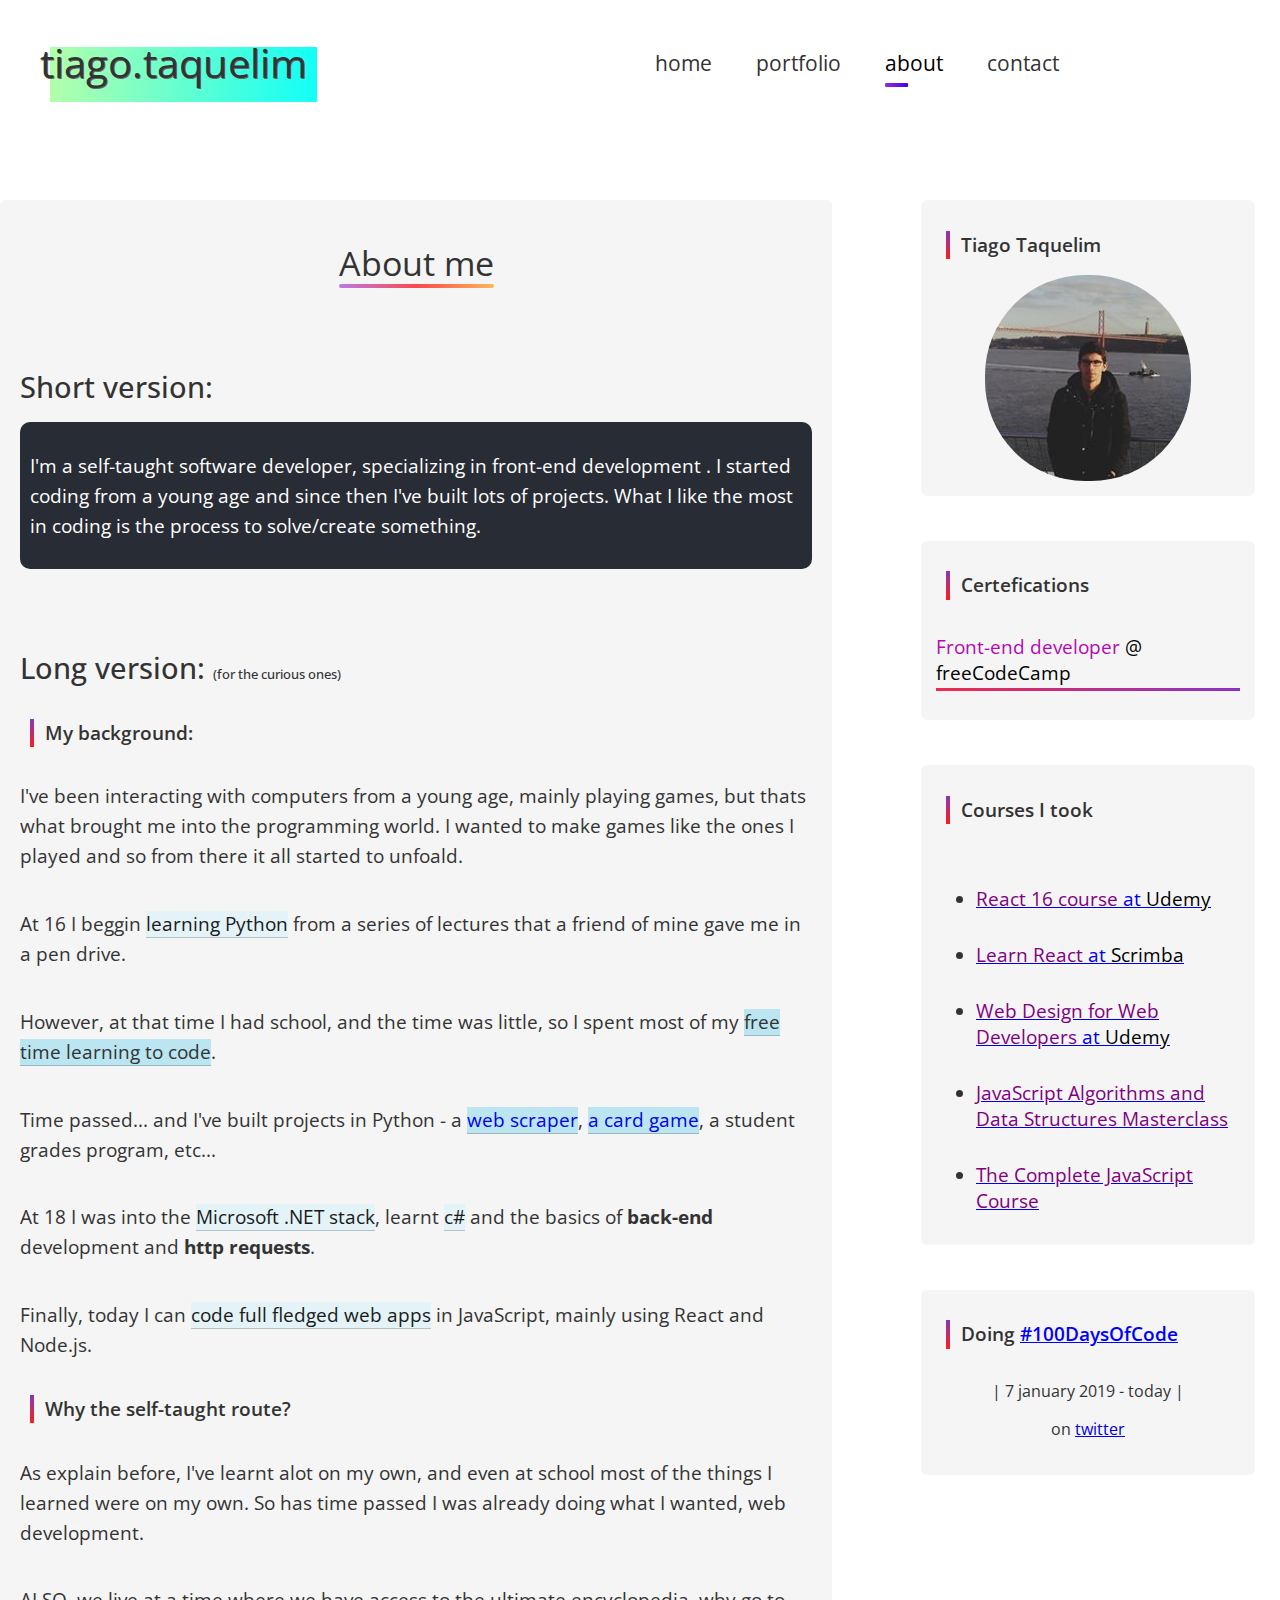
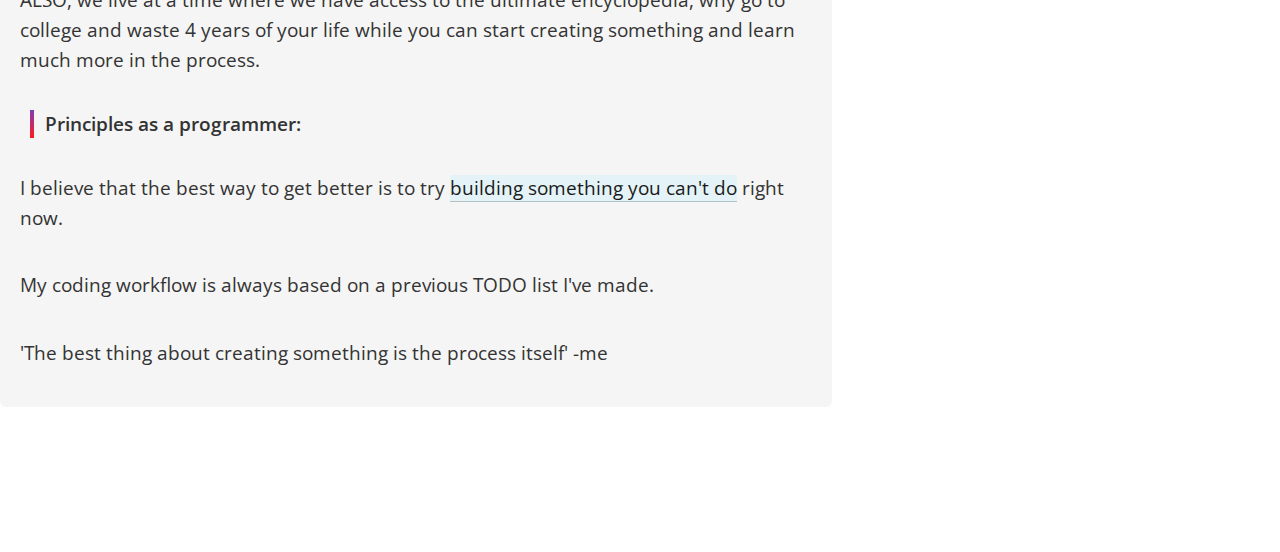
<file: about.html>
<!DOCTYPE html>
<html lang="en">
	<head>
		<meta charset="UTF-8" />
		<meta name="viewport" content="width=device-width, initial-scale=1.0" />
		<meta http-equiv="X-UA-Compatible" content="ie=edge" />
		<title>Tiago Taquelim / About</title>
		<link rel="shortcut icon" type="image/png" href="./favicon.png" />
		<!-- Font Awesome CDN -->
		<link
			rel="stylesheet"
			href="https://use.fontawesome.com/releases/v5.7.1/css/all.css"
			integrity="sha384-fnmOCqbTlWIlj8LyTjo7mOUStjsKC4pOpQbqyi7RrhN7udi9RwhKkMHpvLbHG9Sr"
			crossorigin="anonymous"
		/>
		<!-- Css styles -->
		<link rel="stylesheet" href="css/index.css" />
		<link rel="stylesheet" href="css/navbar.css" />
		<link rel="stylesheet" href="css/about-me.css" />
	</head>
	<body>
		<!-- To top button -->
		<button onclick="toTop()" id="topButton" title="Go to top">
			<i class="fas fa-angle-up"></i>
		</button>

		<!-------- Navbar -------->
		<nav class="nav">
			<a href="/index.html" class="logo">tiago.taquelim</a>
			<div class="nav-items topnav" id="navbar">
				<a class="action c-maincolor " href="/index.html">home</a>
				<a class="action c-orange" href="/portfolio.html">portfolio</a>
				<a class="action c-blue -active" href="/about.html">about</a>
				<a class="action c-magic" href="/index.html#contact">contact</a>
				<a
					href="javascript:void(0);"
					class="icon"
					onclick="responsiveNavbar()"
				>
					<i class="fa fa-bars"></i>
				</a>
			</div>
		</nav>
		<section id="about-me">
			<div class="content container-box">
				<h2 class="title" style="align-self: center;">About me</h2>

				<p class="f-2">Short version:</p>
				<div
					class="marked-blue"
					style="border-radius: 10px;margin-bottom: 50px;"
				>
					<p class="f-1">
						I'm a self-taught software developer, specializing in
						front-end development . I started coding from a young
						age and since then I've built lots of projects. What I
						like the most in coding is the process to solve/create
						something.
					</p>
				</div>

				<p class="f-2">
					Long version:
					<span style="font-size: 0.8rem;"
						>(for the curious ones)</span
					>
				</p>
				<h2 class="desc f-1">My background:</h2>
				<p class="f-1">
					I've been interacting with computers from a young age,
					mainly playing games, but thats what brought me into the
					programming world. I wanted to make games like the ones I
					played and so from there it all started to unfoald.
				</p>
				<p class="f-1">
					At 16 I beggin
					<span class="marked">learning Python</span> from a series of
					lectures that a friend of mine gave me in a pen drive.
				</p>
				<p class="f-1">
					However, at that time I had school, and the time was little,
					so I spent most of my
					<span class="marked-a">free time learning to code</span>.
				</p>
				<p class="f-1">
					Time passed... and I've built projects in Python - a
					<a
						class="marked-a"
						href="https://github.com/sikozonpc/Web-Scraper"
						target="_blank"
						>web scraper</a
					>,
					<a
						href="https://github.com/sikozonpc/Python-Card-Game"
						target="_blank"
						class="marked-a"
						>a card game</a
					>, a student grades program, etc...
				</p>
				<p class="f-1">
					At 18 I was into the
					<span class="marked">Microsoft .NET stack</span>, learnt
					<span class="marked">c#</span> and the basics of
					<b>back-end</b> development and <b>http requests</b>.
				</p>
				<p class="f-1">
					Finally, today I can
					<span class="marked">code full fledged web apps</span> in
					JavaScript, mainly using React and Node.js.
				</p>

				<h2 class="desc f-1">Why the self-taught route?</h2>
				<p class="f-1">
					As explain before, I've learnt alot on my own, and even at
					school most of the things I learned were on my own. So has
					time passed I was already doing what I wanted, web
					development.
				</p>
				<p class="f-1">
					ALSO, we live at a time where we have access to the ultimate
					encyclopedia, why go to college and waste 4 years of your
					life while you can start creating something and learn much
					more in the process.
				</p>
				<h2 class="desc f-1">Principles as a programmer:</h2>
				<p class="f-1">
					I believe that the best way to get better is to try
					<span class="marked">building something you can't do</span>
					right now.
				</p>
				<p class="f-1">
					My coding workflow is always based on a previous TODO list
					I've made.
				</p>
				<p class="f-1">
					'The best thing about creating something is the process
					itself' -me
				</p>
			</div>
			<div class="sidebar">
				<div class="container-box sidebar-photo">
					<h2 class="desc f-1">Tiago Taquelim</h2>
					<img src="assets/eu.jpg" />
				</div>
				<div class="container-box qualifications">
					<h2 class="desc f-1">Certefications</h2>
					<p class="f-1 underlined">
						<a href="./certefications.html">
							<span style="color: rgb(179, 9, 179);"
								>Front-end developer</span
							>
							<span> @ freeCodeCamp</span> <br
						/></a>
					</p>
				</div>
				<div class="container-box courses">
					<h2 class="desc f-1">Courses I took</h2>
					<ul class="courses-list">
						<li class="f-1">
							<a
								href="https://www.udemy.com/react-the-complete-guide-incl-redux/"
								target="_blank"
							>
								<span style="color: purple;"
									>React 16 course</span
								>
								at <span style="color: #000;">Udemy</span></a
							>
						</li>

						<li class="f-1">
							<a
								href="https://scrimba.com/g/glearnreact"
								target="_blank"
							>
								<span style="color: purple;">Learn React</span>
								at <span style="color: #000;">Scrimba</span></a
							>
						</li>
						<li class="f-1">
							<a
								href="https://www.udemy.com/certificate/UC-3PDP0IWA/"
								target="_blank"
							>
								<span style="color: purple;"
									>Web Design for Web Developers</span
								>
								at <span style="color: #000;">Udemy</span></a
							>
						</li>
						<li class="f-1 ">
							<a
								href="https://www.udemy.com/js-algorithms-and-data-structures-masterclass/"
								target="_blank"
							>
								<span style="color: purple;">
									JavaScript Algorithms and Data Structures
									Masterclass</span
								></a
							>
						</li>
						<li class="f-1">
							<a
								href="https://www.udemy.com/the-complete-javascript-course/"
								target="_blank"
							>
								<span style="color: purple;">
									The Complete JavaScript Course</span
								></a
							>
						</li>
					</ul>
				</div>
				<div class="container-box chal">
					<h2 class="desc f-1">
						Doing
						<a
							href="https://twitter.com/tiago_taquelim"
							target="_blank"
							style="color: blue"
							>#100DaysOfCode</a
						>
					</h2>
					<p>| 7 january 2019 - today |</p>
					<p style="margin:0;padding:0;padding-bottom:20px">
						on
						<a
							href="https://twitter.com/tiago_taquelim"
							target="_blank"
							>twitter</a
						>
					</p>
				</div>
			</div>
		</section>
		<!-- Javascript -->
		<script src="js/navbar.js"></script>
	</body>
</html>
</file>
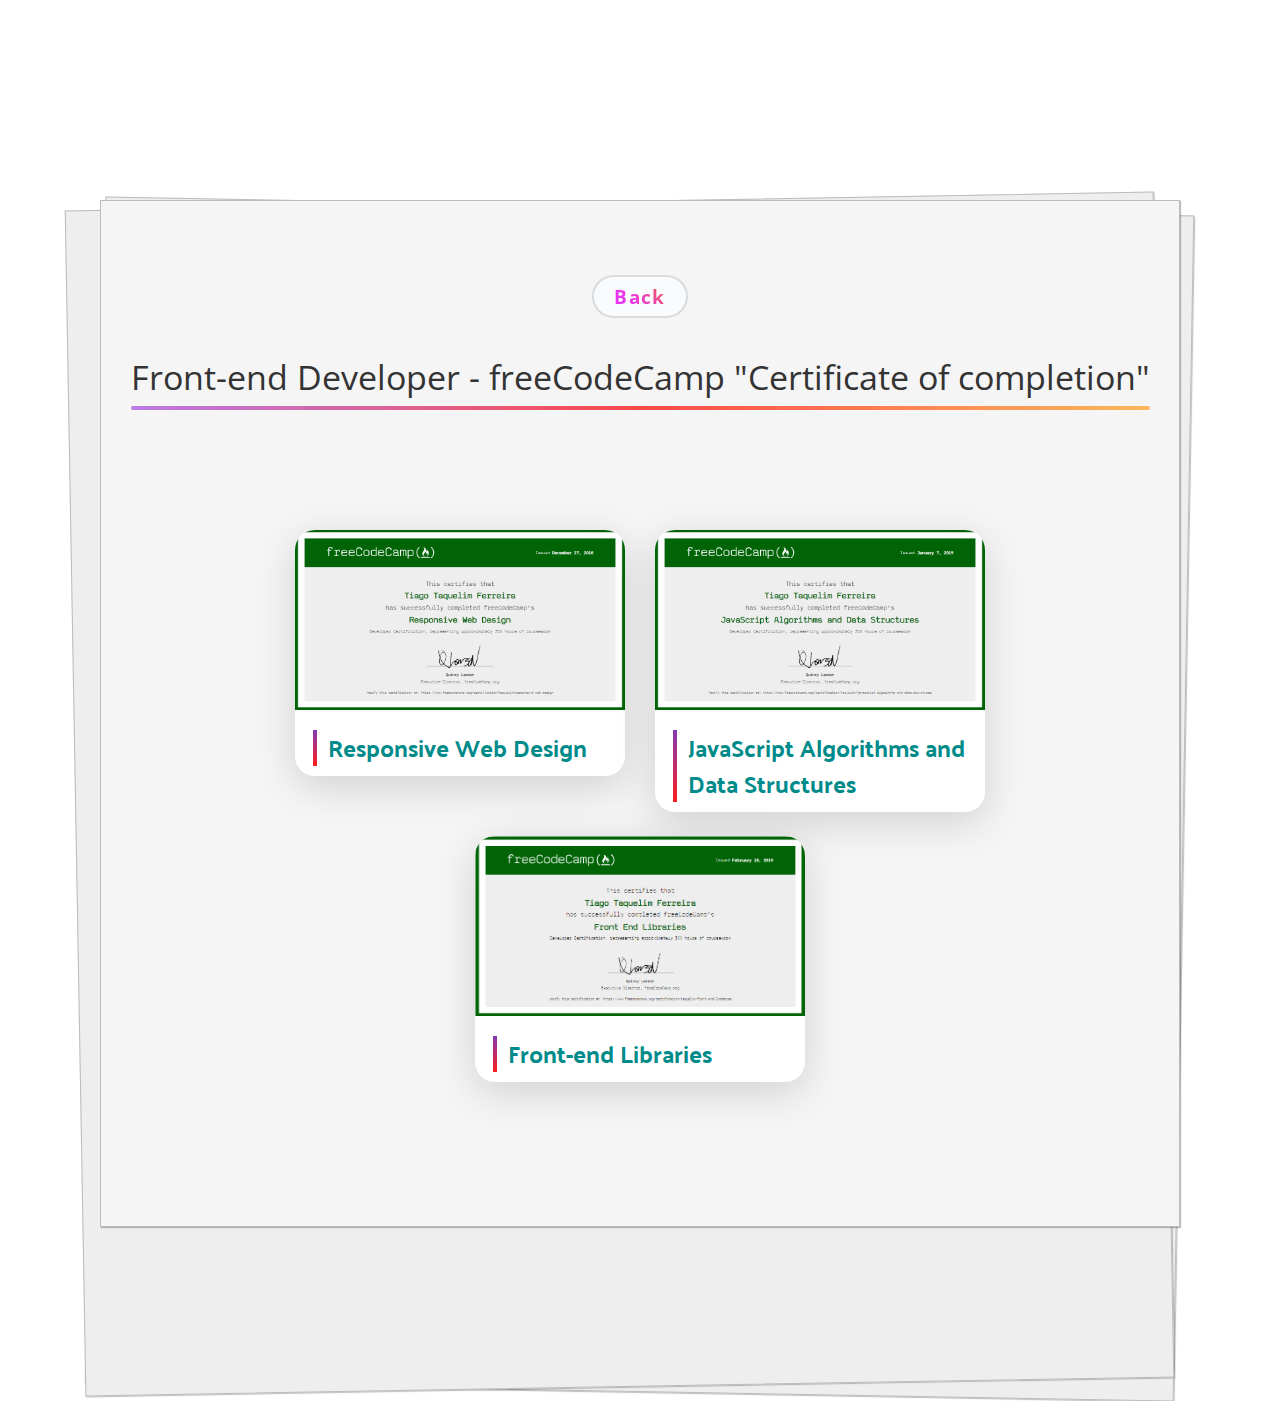
<file: certefications.html>
<!DOCTYPE html>
<html lang="en">
	<head>
		<meta charset="UTF-8" />
		<meta name="viewport" content="width=device-width, initial-scale=1.0" />
		<meta http-equiv="X-UA-Compatible" content="ie=edge" />
		<title>Certefications</title>
		<link rel="shortcut icon" type="image/png" href="./favicon.png" />
		<!-- Font Awesome CDN -->
		<link
			rel="stylesheet"
			href="https://use.fontawesome.com/releases/v5.7.1/css/all.css"
			integrity="sha384-fnmOCqbTlWIlj8LyTjo7mOUStjsKC4pOpQbqyi7RrhN7udi9RwhKkMHpvLbHG9Sr"
			crossorigin="anonymous"
		/>
		<!-- Css styles -->
		<link rel="stylesheet" href="css/index.css" />
		<link rel="stylesheet" href="css/navbar.css" />
		<link rel="stylesheet" href="css/header.css" />
		<link rel="stylesheet" href="css/portfolio.css" />
		<link rel="stylesheet" href="css/skillset.css" />
		<link rel="stylesheet" href="css/contact.css" />
		<link rel="stylesheet" href="css/projects.css" />
		<link rel="stylesheet" href="css/certs.css" />
	</head>
	<body>
		<section id="certs">
			<div class="portfolio--page">
				<a href="/about.html" class="btn-new small"
					><span>Back</span></a
				>
				<h2 class="title">
					Front-end Developer - freeCodeCamp "Certificate of
					completion"
				</h2>
				<div class="portfolio--page__projects">
					<a
						href="https://www.freecodecamp.org/certification/taquelim/responsive-web-design"
						target="_blank"
						class="project project-small"
					>
						<img
							src="assets/certs/responsive-web-desgin-cert.png"
						/>
						<h3 class="desc">Responsive Web Design</h3>
					</a>
					<a
						href="https://www.freecodecamp.org/certification/taquelim/javascript-algorithms-and-data-structures"
						target="_blank"
						class="project project-small"
					>
						<img src="assets/certs/js-cert.png" />
						<h3 class="desc">
							JavaScript Algorithms and Data Structures
						</h3>
					</a>
					<a
						href="https://www.freecodecamp.org/certification/taquelim/front-end-libraries"
						target="_blank"
						class="project project-small"
					>
						<img src="assets/certs/front-end-dev.png" />
						<h3 class="desc">Front-end Libraries</h3>
					</a>
				</div>
			</div>
		</section>
	</body>
</html>
</file>
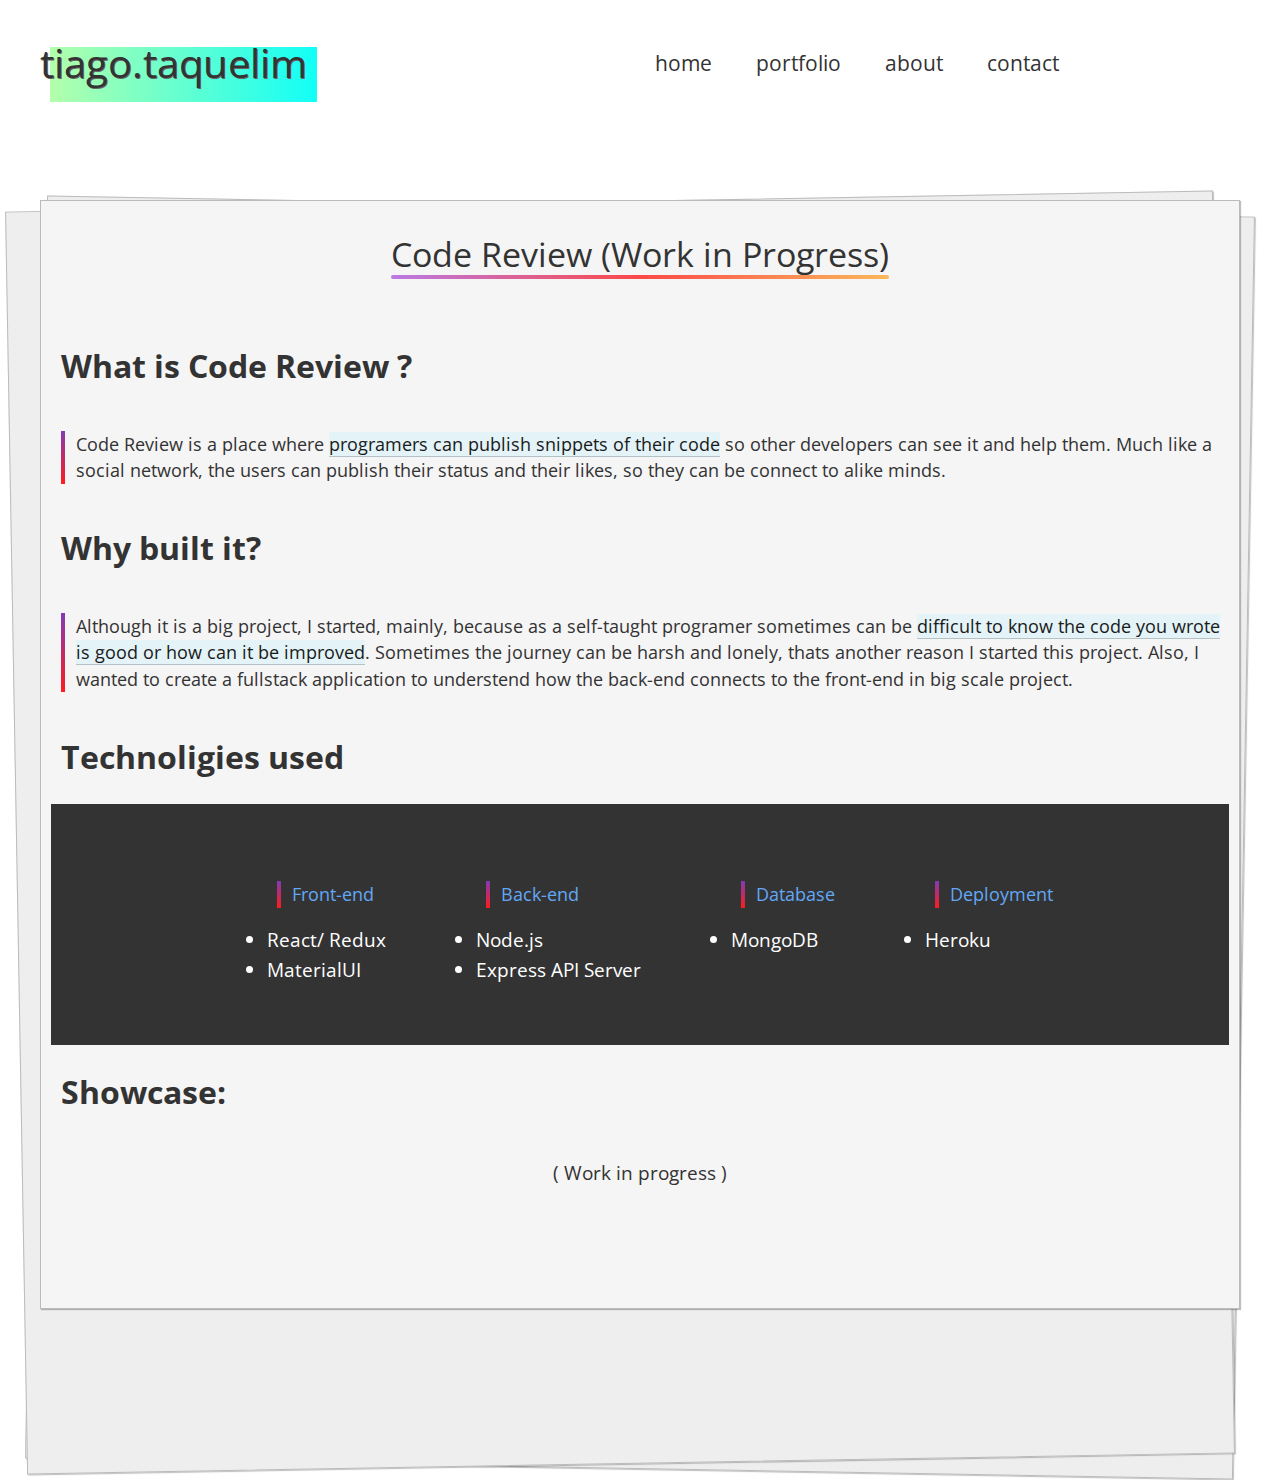
<file: projects/codereview.html>
<!DOCTYPE html>
<html lang="en">
<head>
    <meta charset="UTF-8">
    <meta name="viewport" content="width=device-width, initial-scale=1.0">
    <meta http-equiv="X-UA-Compatible" content="ie=edge">
    <title>Project / Code Review</title>
    <link rel="shortcut icon" type="image/png" href="../favicon.png"/>
     <!-- Font Awesome CDN -->
     <link rel="stylesheet" href="https://use.fontawesome.com/releases/v5.7.1/css/all.css" integrity="sha384-fnmOCqbTlWIlj8LyTjo7mOUStjsKC4pOpQbqyi7RrhN7udi9RwhKkMHpvLbHG9Sr" crossorigin="anonymous">
    <link rel="stylesheet" href="../css/index.css">
    <link rel="stylesheet" href="../css/navbar.css">
    <link rel="stylesheet" href="../css/singleProject.css">
    <link rel="stylesheet" href="../css/portfolio.css">
    
</head>
<body>
    <!-- To top button -->
    <button onclick="toTop()" id="topButton" title="Go to top"><i class="fas fa-angle-up"></i></button>
   
    <nav class="nav">
        <a href="/index.html" class="logo">tiago.taquelim</a>
        <div class="nav-items topnav" id="navbar">
            <a class="action c-maincolor " href="../index.html">home</a>
            <a class="action c-orange" href="/portfolio.html">portfolio</a>
            <a class="action c-blue" href="/about.html">about</a>
            <a class="action c-magic" href="#contact">contact</a>
            <a href="javascript:void(0);" class="icon" onclick="responsiveNavbar()">
                <i class="fa fa-bars" ></i>
            </a>
        </div>
    </nav>
    <section class="project-wrapper">
        <div class="portfolio--page">
            <h2 class="title"> Code Review (Work in Progress)</h2>
       

            <p class="f-3">What is Code Review ?</p>
            <p class="desc">Code Review is a place where <span class="marked">programers can publish snippets of their code</span> so other developers can see it and help them. Much like a social network, the users can publish their status and their likes, so they can be connect to alike minds.<br> 
            </p>
            <p class="f-3">Why built it?</p>
            <p class="desc">Although it is a big project, I started, mainly, because as a self-taught programer sometimes can be <span class="marked">difficult to know the code you wrote is good or how can it be improved</span>. Sometimes the journey can be harsh and lonely, thats another reason I started this project. Also, I wanted to create a fullstack application to understend how the back-end connects to the front-end in big scale project.</b></p>
            <p class="f-3">Technoligies used</p>
            <div class="techs">
                <ul>
                    <p class="desc">Front-end</p>
                    <li>React/ Redux</li>
                    <li>MaterialUI</li>
                </ul>
                <ul>
                    <p class="desc">Back-end</p>
                    <li>Node.js</li>
                    <li>Express API Server</li>
                </ul>
                <ul>
                    <p class="desc">Database</p>
                    <li>MongoDB</li>
                </ul>
                <ul>
                    <p class="desc">Deployment</p>
                    <li>Heroku</li>
                </ul>
            </div>
            <p class="f-3">Showcase:</p>
            <p>( Work in progress )</p>

        </div>
    </section>
      <!-- Javascript -->
      <script src="../js/navbar.js"></script>
</body>
</html>
</file>
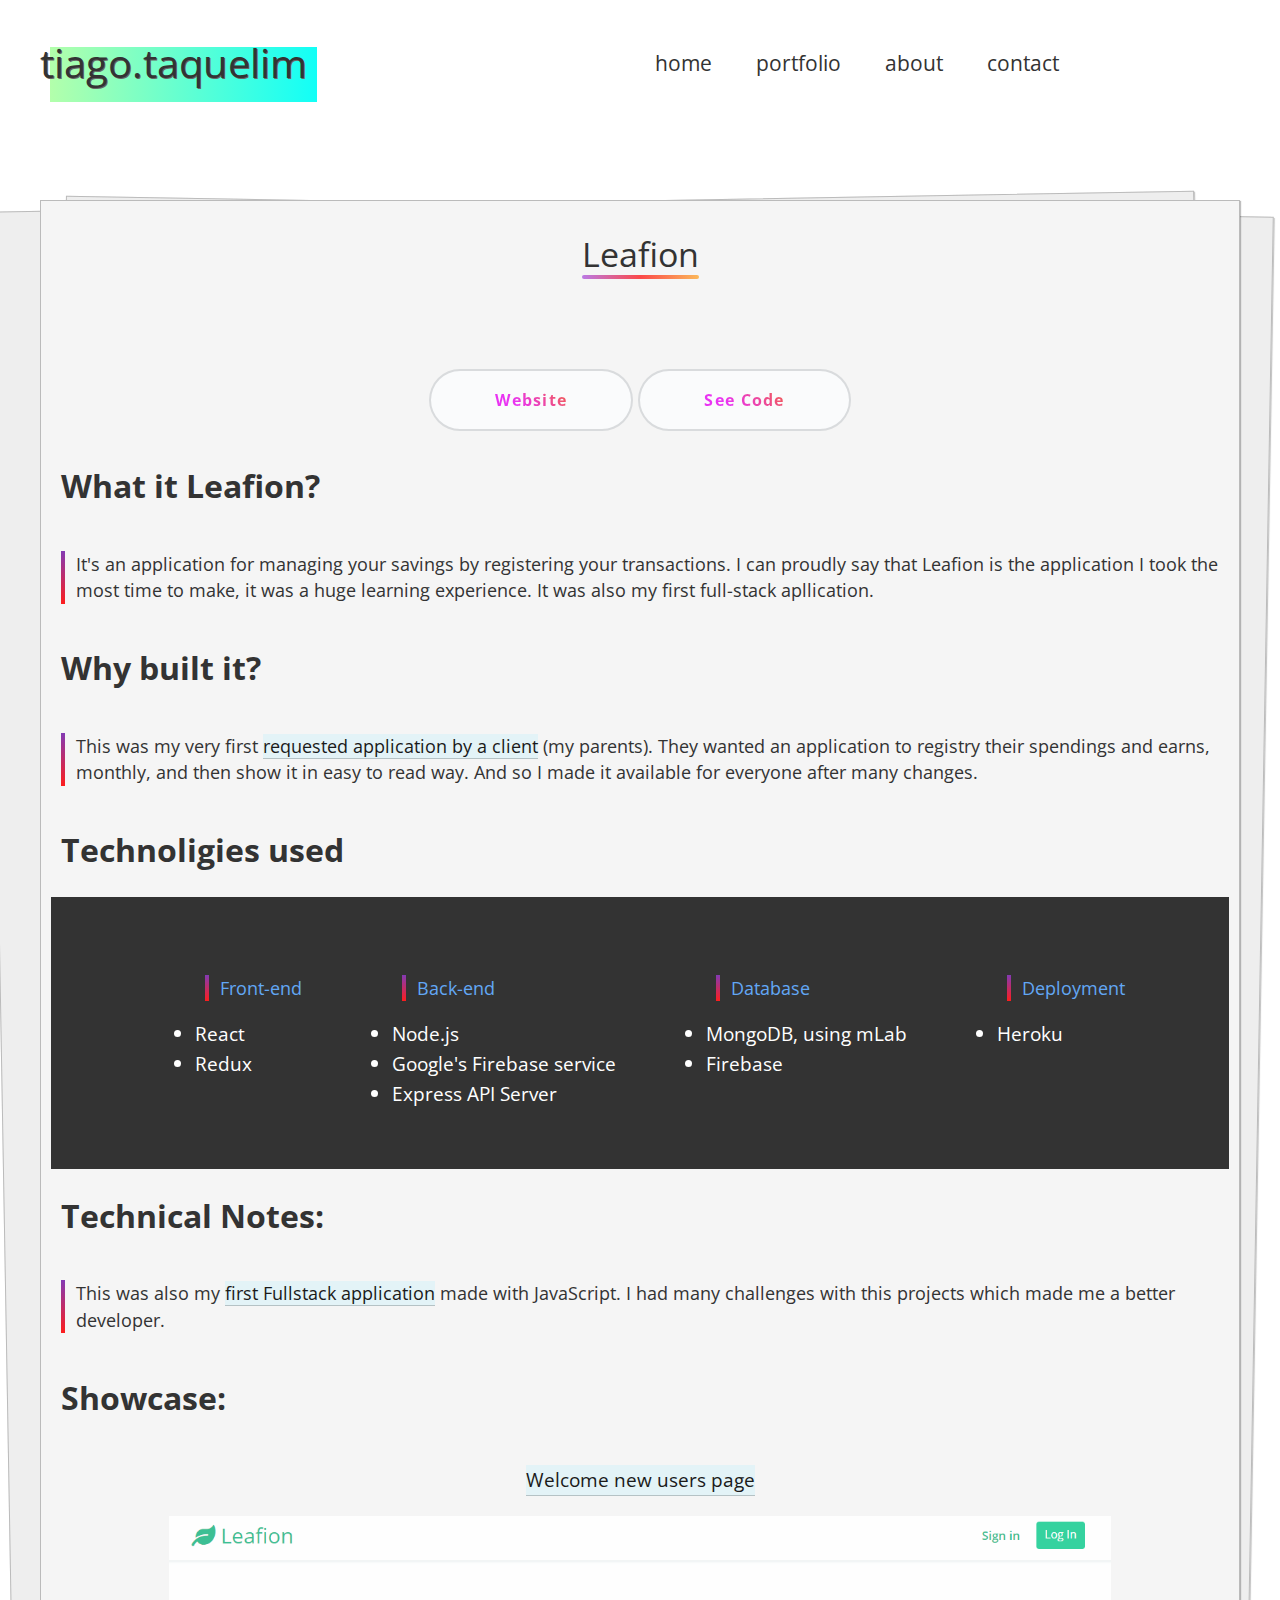
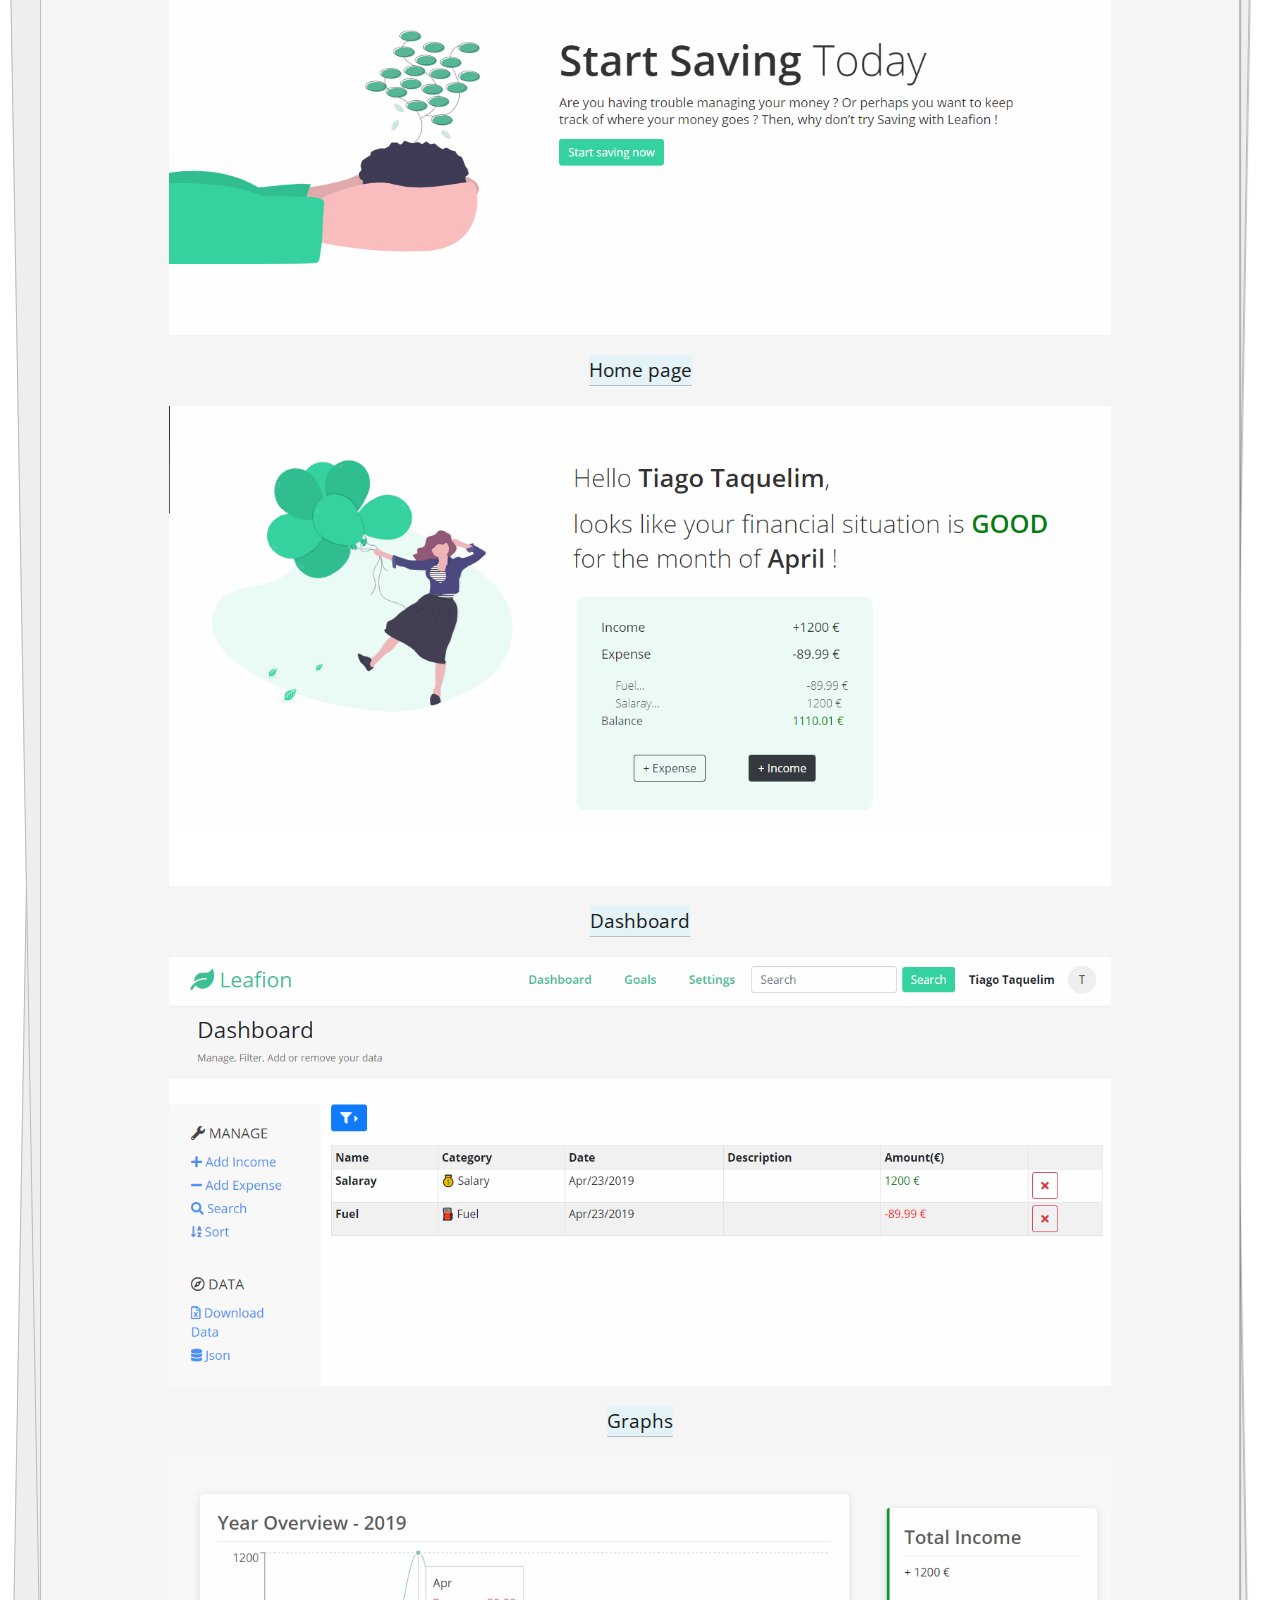
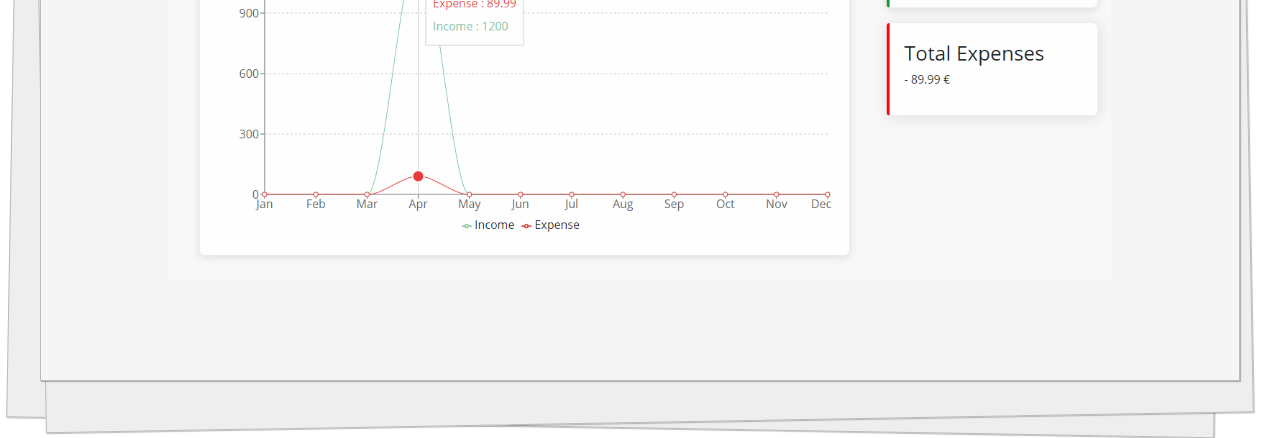
<file: projects/leafion.html>
<!DOCTYPE html>
<html lang="en">
<head>
    <meta charset="UTF-8">
    <meta name="viewport" content="width=device-width, initial-scale=1.0">
    <meta http-equiv="X-UA-Compatible" content="ie=edge">
    <title> Leafion / Tiago Taquelim</title>
    <link rel="shortcut icon" type="image/png" href="../favicon.png"/>
     <!-- Font Awesome CDN -->
     <link rel="stylesheet" href="https://use.fontawesome.com/releases/v5.7.1/css/all.css" integrity="sha384-fnmOCqbTlWIlj8LyTjo7mOUStjsKC4pOpQbqyi7RrhN7udi9RwhKkMHpvLbHG9Sr" crossorigin="anonymous">
    <link rel="stylesheet" href="../css/index.css">
    <link rel="stylesheet" href="../css/navbar.css">
    <link rel="stylesheet" href="../css/singleProject.css">
    <link rel="stylesheet" href="../css/portfolio.css">
</head>
<body>
       <!-- To top button -->
       <button onclick="toTop()" id="topButton" title="Go to top"><i class="fas fa-angle-up"></i></button>
   
    <nav class="nav">
        <a href="/index.html" class="logo">tiago.taquelim</a>
        <div class="nav-items topnav" id="navbar">
            <a class="action c-maincolor " href="../index.html">home</a>
            <a class="action c-orange" href="/portfolio.html">portfolio</a>
            <a class="action c-blue" href="/about.html">about</a>
            <a class="action c-magic" href="#contact">contact</a>
            <a href="javascript:void(0);" class="icon" onclick="responsiveNavbar()">
                <i class="fa fa-bars" ></i>
            </a>
        </div>
    </nav>
    <section class="project-wrapper">
        <div class="portfolio--page">
            <h2 class="title"> Leafion </h2>

            <div>
					<a
						href="#"
						target="_blank"
						class="btn-new"
						style="margin-top: 50px;"
						><span>Website</span></a
					>
					<a
						href="#"
						target="_blank"
						class="btn-new"
						style="margin-top: 50px;"
						><span>See Code</span></a
					>
				</div>

            <p class="f-3" >What it Leafion?</p>
            <p class="desc"> It's an application for managing your savings by registering your transactions. I can proudly say that Leafion is the application I took the most time to make, it was a huge learning experience. It was also my first full-stack apllication.<br> 
            </p>
            <p class="f-3">Why built it?</p>
            <p class="desc">This was my very first <span class="marked">requested application by a client</span> (my parents). They wanted an application to registry their spendings and earns, monthly, and then show it in easy to read way. And so I made it available for everyone after many changes.</b></p>
            <p class="f-3">Technoligies used</p>
            <div class="techs">
                <ul>
                    <p class="desc">Front-end</p>
                    <li>React</li>
                    <li>Redux</li>
                </ul>
                <ul>
                    <p class="desc">Back-end</p>
                    <li>Node.js</li>
                    <li>Google's Firebase service</li>
                    <li>Express API Server</li>
                </ul>
                <ul>
                    <p class="desc">Database</p>
                    <li>MongoDB, using mLab</li>
                    <li>Firebase</li>
                </ul>
                <ul>
                    <p class="desc">Deployment</p>
                    <li>Heroku</li>
                </ul>
            </div>
            <p class="f-3">Technical Notes:</p>
            <p class="desc">This was also my <span class="marked">first Fullstack application</span> made with JavaScript. I had many challenges with this projects which made me a better developer.</p>
            <p class="f-3">Showcase:</p>
            
            <span class="marked" style="margin: 20px;">Welcome new users page</span>
            <img class="showcases" src="../assets/thumbnails/leafionhome-page.png">
            <span class="marked" style="margin: 20px;">Home page</span>
            <img class="showcases" src="../assets/thumbnails/leafion-home-2.png">
            <span class="marked" style="margin: 20px;">Dashboard</span>
            <img class="showcases" src="../assets/thumbnails/leafion-dahboard.png">
            <span class="marked" style="margin: 20px;">Graphs</span>
            <img class="showcases" src="../assets/thumbnails/leafion-graphs.png">
              
        </div>
    </section>
     <!-- Javascript -->
     <script src="../js/navbar.js"></script>
</body>
</html>
</file>
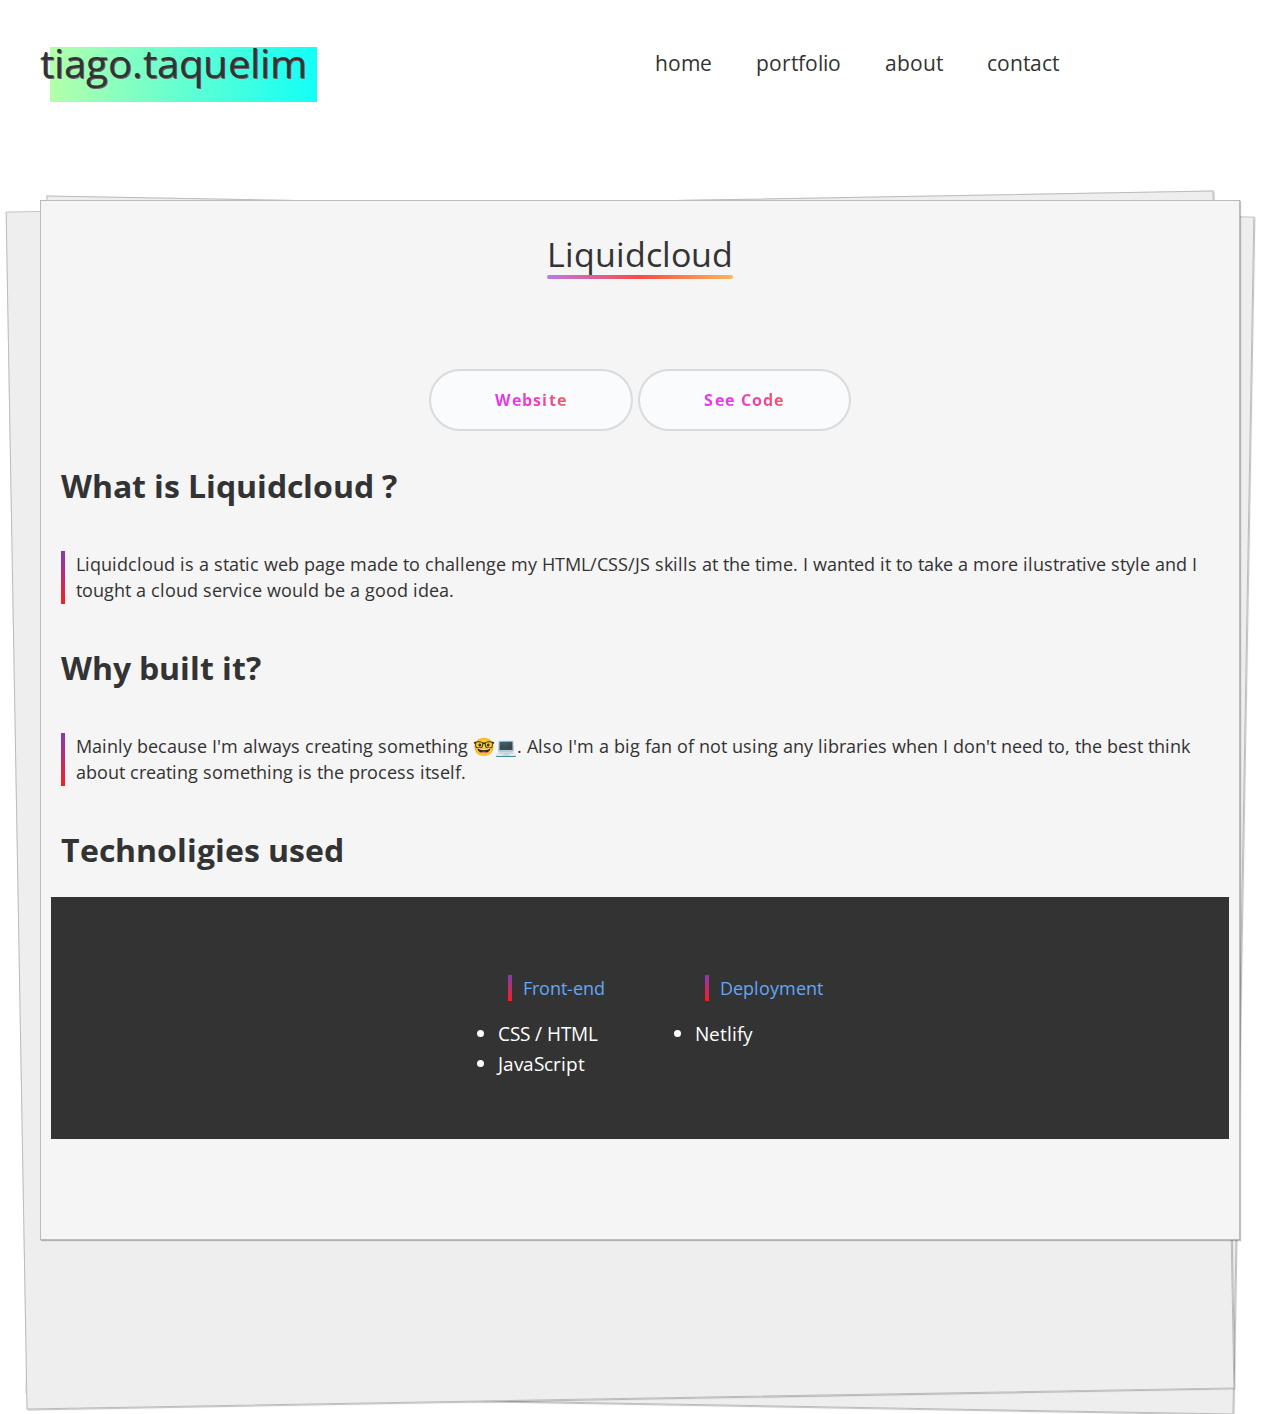
<file: projects/liquidcloud.html>
<!DOCTYPE html>
<html lang="en">
<head>
    <meta charset="UTF-8">
    <meta name="viewport" content="width=device-width, initial-scale=1.0">
    <meta http-equiv="X-UA-Compatible" content="ie=edge">
    <title>Liquidcloud / Tiago Taquelim</title>
    <link rel="shortcut icon" type="image/png" href="../favicon.png"/>
     <!-- Font Awesome CDN -->
     <link rel="stylesheet" href="https://use.fontawesome.com/releases/v5.7.1/css/all.css" integrity="sha384-fnmOCqbTlWIlj8LyTjo7mOUStjsKC4pOpQbqyi7RrhN7udi9RwhKkMHpvLbHG9Sr" crossorigin="anonymous">
    <link rel="stylesheet" href="../css/index.css">
    <link rel="stylesheet" href="../css/navbar.css">
    <link rel="stylesheet" href="../css/singleProject.css">
    <link rel="stylesheet" href="../css/portfolio.css">
    
</head>
<body>
    <!-- To top button -->
    <button onclick="toTop()" id="topButton" title="Go to top"><i class="fas fa-angle-up"></i></button>
   
    <nav class="nav">
        <a href="/index.html" class="logo">tiago.taquelim</a>
        <div class="nav-items topnav" id="navbar">
            <a class="action c-maincolor " href="../index.html">home</a>
            <a class="action c-orange" href="/portfolio.html">portfolio</a>
            <a class="action c-blue" href="/about.html">about</a>
            <a class="action c-magic" href="#contact">contact</a>
            <a href="javascript:void(0);" class="icon" onclick="responsiveNavbar()">
                <i class="fa fa-bars" ></i>
            </a>
        </div>
    </nav>
    <section class="project-wrapper">
        <div class="portfolio--page">
            <h2 class="title"> Liquidcloud</h2>

            <div>
                <a href="https://liquidcloud.netlify.com/" target="_blank"
                class="btn-new"
                style="margin-top: 50px;"><span>Website</span></a>
                <a href="https://github.com/sikozonpc/Liquidcloud" target="_blank"
                class="btn-new"
                style="margin-top: 50px;"><span>See Code</span></a>
            </div>
           

            <p class="f-3">What is Liquidcloud ?</p>
            <p class="desc">Liquidcloud is a static web page made to challenge my HTML/CSS/JS skills at the time.
                 I wanted it to take a more ilustrative style and I tought a cloud service would be a good idea.<br> 
            </p>
            <p class="f-3">Why built it?</p>
            <p class="desc">Mainly because I'm always creating something 🤓💻. Also I'm a big fan of not using any libraries when I don't need to, the best think about creating something is the process itself. </b></p>
            <p class="f-3">Technoligies used</p>
            <div class="techs">
                <ul>
                    <p class="desc">Front-end</p>
                    <li>CSS / HTML</li>
                    <li>JavaScript</li>
                </ul>
                <ul>
                    <p class="desc">Deployment</p>
                    <li>Netlify</li>
                </ul>
            </div>
        </div>
    </section>
      <!-- Javascript -->
      <script src="../js/navbar.js"></script>
</body>
</html>
</file>
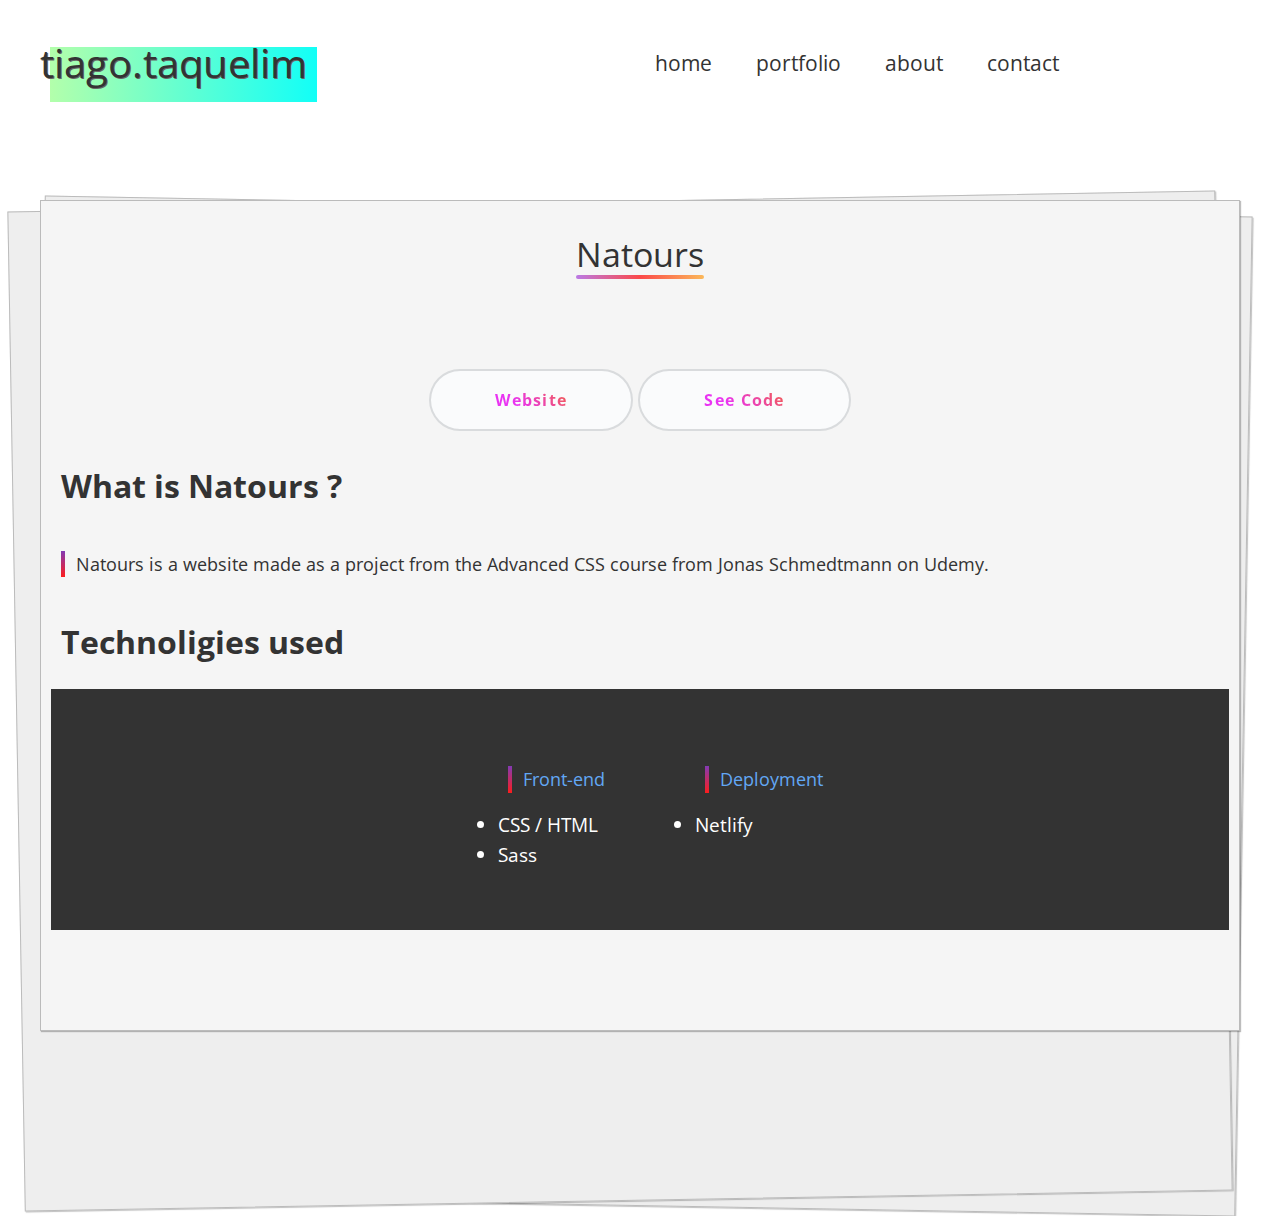
<file: projects/natours.html>
<!DOCTYPE html>
<html lang="en">
	<head>
		<meta charset="UTF-8" />
		<meta name="viewport" content="width=device-width, initial-scale=1.0" />
		<meta http-equiv="X-UA-Compatible" content="ie=edge" />
		<title>Natours / Tiago Taquelim</title>
		<link rel="shortcut icon" type="image/png" href="../favicon.png" />
		<!-- Font Awesome CDN -->
		<link
			rel="stylesheet"
			href="https://use.fontawesome.com/releases/v5.7.1/css/all.css"
			integrity="sha384-fnmOCqbTlWIlj8LyTjo7mOUStjsKC4pOpQbqyi7RrhN7udi9RwhKkMHpvLbHG9Sr"
			crossorigin="anonymous"
		/>
		<link rel="stylesheet" href="../css/index.css" />
		<link rel="stylesheet" href="../css/navbar.css" />
		<link rel="stylesheet" href="../css/singleProject.css" />
		<link rel="stylesheet" href="../css/portfolio.css" />
	</head>
	<body>
		<!-- To top button -->
		<button onclick="toTop()" id="topButton" title="Go to top">
			<i class="fas fa-angle-up"></i>
		</button>

		<nav class="nav">
			<a href="/index.html" class="logo">tiago.taquelim</a>
			<div class="nav-items topnav" id="navbar">
				<a class="action c-maincolor " href="../index.html">home</a>
				<a class="action c-orange" href="/portfolio.html">portfolio</a>
				<a class="action c-blue" href="/about.html">about</a>
				<a class="action c-magic" href="#contact">contact</a>
				<a
					href="javascript:void(0);"
					class="icon"
					onclick="responsiveNavbar()"
				>
					<i class="fa fa-bars"></i>
				</a>
			</div>
		</nav>
		<section class="project-wrapper">
			<div class="portfolio--page">
				<h2 class="title">Natours</h2>

				<div>
					<a
						href="https://sikoz-natours.netlify.com/"
						target="_blank"
						class="btn-new"
						style="margin-top: 50px;"
						><span>Website</span></a
					>
					<a
						href="https://github.com/sikozonpc/Natours"
						target="_blank"
						class="btn-new"
						style="margin-top: 50px;"
						><span>See Code</span></a
					>
				</div>

				<p class="f-3">What is Natours ?</p>
				<p class="desc">
					Natours is a website made as a project from the Advanced CSS
					course from Jonas Schmedtmann on Udemy.<br />
				</p>
				<p class="f-3">Technoligies used</p>
				<div class="techs">
					<ul>
						<p class="desc">Front-end</p>
						<li>CSS / HTML</li>
						<li>Sass</li>
					</ul>
					<ul>
						<p class="desc">Deployment</p>
						<li>Netlify</li>
					</ul>
				</div>
			</div>
		</section>
		<!-- Javascript -->
		<script src="../js/navbar.js"></script>
	</body>
</html>
</file>
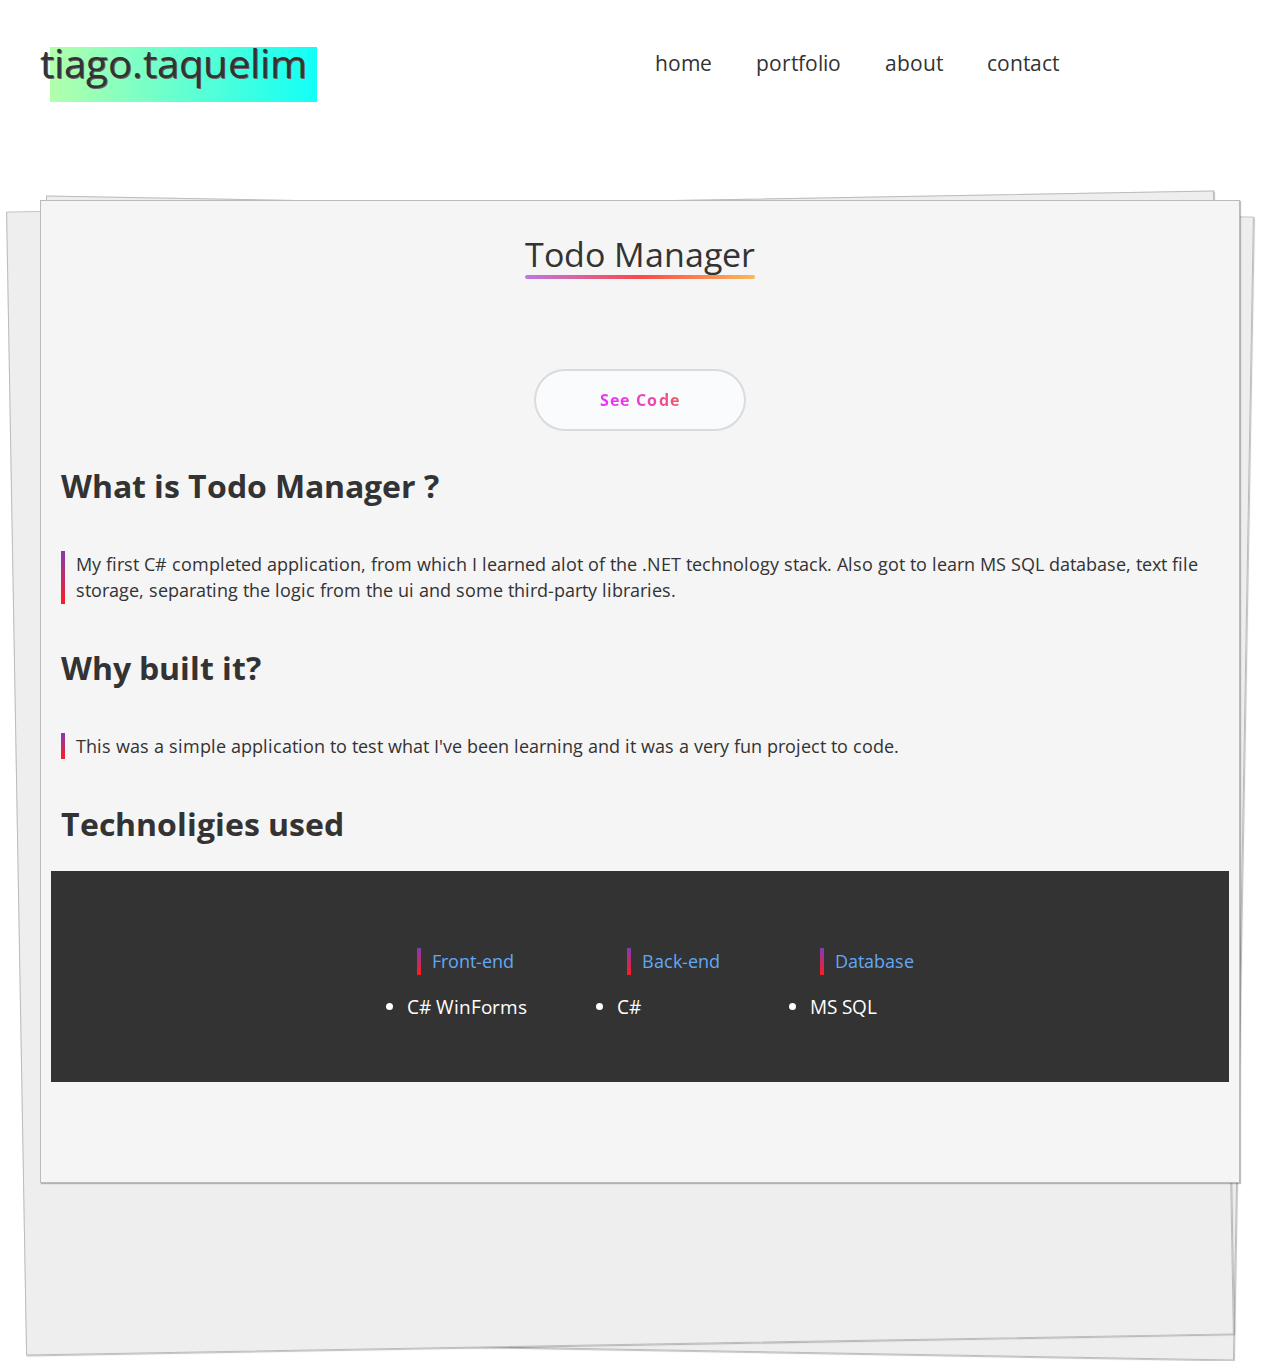
<file: projects/todos.html>
<!DOCTYPE html>
<html lang="en">
	<head>
		<meta charset="UTF-8" />
		<meta name="viewport" content="width=device-width, initial-scale=1.0" />
		<meta http-equiv="X-UA-Compatible" content="ie=edge" />
		<title>Todo Manager / Tiago Taquelim</title>
		<link rel="shortcut icon" type="image/png" href="../favicon.png" />
		<!-- Font Awesome CDN -->
		<link
			rel="stylesheet"
			href="https://use.fontawesome.com/releases/v5.7.1/css/all.css"
			integrity="sha384-fnmOCqbTlWIlj8LyTjo7mOUStjsKC4pOpQbqyi7RrhN7udi9RwhKkMHpvLbHG9Sr"
			crossorigin="anonymous"
		/>
		<link rel="stylesheet" href="../css/index.css" />
		<link rel="stylesheet" href="../css/navbar.css" />
		<link rel="stylesheet" href="../css/singleProject.css" />
		<link rel="stylesheet" href="../css/portfolio.css" />
	</head>
	<body>
		<!-- To top button -->
		<button onclick="toTop()" id="topButton" title="Go to top">
			<i class="fas fa-angle-up"></i>
		</button>

		<nav class="nav">
			<a href="/index.html" class="logo">tiago.taquelim</a>
			<div class="nav-items topnav" id="navbar">
				<a class="action c-maincolor " href="../index.html">home</a>
				<a class="action c-orange" href="/portfolio.html">portfolio</a>
				<a class="action c-blue" href="/about.html">about</a>
				<a class="action c-magic" href="#contact">contact</a>
				<a
					href="javascript:void(0);"
					class="icon"
					onclick="responsiveNavbar()"
				>
					<i class="fa fa-bars"></i>
				</a>
			</div>
		</nav>
		<section class="project-wrapper">
			<div class="portfolio--page">
				<h2 class="title">Todo Manager</h2>

				<div>
					<a
						href="https://github.com/sikozonpc/ToDo-Manager-App"
						target="_blank"
						class="btn-new"
						style="margin-top: 50px;"
						><span>See Code</span></a
					>
				</div>

				<p class="f-3">What is Todo Manager ?</p>
				<p class="desc">
					My first C# completed application, from which I learned alot
					of the .NET technology stack. Also got to learn MS SQL
					database, text file storage, separating the logic from the
					ui and some third-party libraries. <br />
				</p>
				<p class="f-3">Why built it?</p>
				<p class="desc">
					This was a simple application to test what I've been
					learning and it was a very fun project to code.
				</p>
				<p class="f-3">Technoligies used</p>
				<div class="techs">
					<ul>
						<p class="desc">Front-end</p>
						<li>C# WinForms</li>
					</ul>
					<ul>
						<p class="desc">Back-end</p>
						<li>C#</li>
					</ul>
					<ul>
						<p class="desc">Database</p>
						<li>MS SQL</li>
					</ul>
				</div>
			</div>
		</section>
		<!-- Javascript -->
		<script src="../js/navbar.js"></script>
	</body>
</html>
</file>
<file: css/index.css>
@import url("https://fonts.googleapis.com/css?family=Palanquin:300");
@import url("https://fonts.googleapis.com/css?family=Open+Sans:400,600,700");

body {
	padding: 0;
	margin: 0;
	font-family: "Open Sans", sans-serif;
	color: #333;
	/*background: rgb(33, 44, 79); NIGHT MODE COLOR BG */
}
html {
	scroll-behavior: smooth;
	font-style: normal;
	-webkit-font-smoothing: antialiased;
}
* {
	box-sizing: border-box;
}
html *:focus {
	outline-color: #fd1d1dcb;
}

h2 {
	font-weight: 600;
}

.-active {
	color: #000 !important;
}

.underlined {
	position: relative;
}
.underlined::before {
	content: "";
	position: absolute;
	bottom: -5px;
	left: 0;
	width: 100%;
	height: 3px;
	background: linear-gradient(90deg, #ee2b4b, #8932c7);
}

.btn {
	display: inline-block;
	position: relative;
	background: linear-gradient(90deg, #b3ffab, #12fff7);
	border: 0;
	font-size: 20px;
	padding: 15px 24px;
	border-radius: 4px;
	text-decoration: none;
	color: #333;
	font-weight: 500;
	cursor: pointer;
	box-shadow: 0 4px 4px rgba(0, 0, 0, 0.1), 0 -100px 0 transparent inset;

	transition: all 0.3s ease;
	box-sizing: border-box;
}
.btn::after {
	content: "»";
	opacity: 0;
	position: absolute;
	top: 25%;
	right: 0.4em;
	transition: all 0.3s ease;
}
.btn:hover::after {
	right: 1em;
	opacity: 1;
}
.btn:hover {
	padding: 15px 34px 15px 14px;
	background: linear-gradient(90deg, #a2f599, #2deee7);
	box-shadow: 5px 5px 5px rgba(0, 0, 0, 0.1), 0 -100px 0 transparent inset;
	color: #111;
}

.btn-dark {
	background: linear-gradient(90deg, #db1939, #630f9e);
	color: #fff;
}
.btn-dark:hover {
	background: linear-gradient(90deg, #e70b30, #770fc2);
	color: #fff;
}
.btn-orange {
	background: linear-gradient(90deg, #833ab4dc, #fd1d1dcb, #fcb045e1);
	color: #fff;
}
.btn-orange:hover {
	background: linear-gradient(90deg, #9028d4dc, #fd1d1dcb, #e99219e1);
	color: #fff;
}
.btn-border {
	position: relative;
	cursor: pointer;
	z-index: 1;
	display: inline-block;
	padding: 12px 24px;
	font-size: 1.4rem;
	box-sizing: border-box;
	background-color: #f0f0f0;
	border: 4px solid transparent;
	box-sizing: border-box;

	border-image: linear-gradient(90deg, #833ab4dc, #fd1d1dcb, #fcb045e1);
	border-image-slice: 1;
	text-decoration: none;
	color: #333;
	transition: 0.3s all ease;
}
.btn-border:hover {
	background: linear-gradient(90deg, #833ab4dc, #fd1d1dcb, #fcb045e1);
	color: white;
	transform: scale(1.1);
}

.btn-new {
	display: inline-block;
	position: relative;
	font-weight: 700;
	border-radius: 100px;
	cursor: pointer;
	padding: 20px 64px 19px;
	letter-spacing: 1.3px;
	font-size: 1rem;
	line-height: 19px;
	text-decoration: none;
	color: #fafbfc;
	margin-top: 64px;
	margin-bottom: 8px;
	background-image: none;
	transition: all 260ms cubic-bezier(0.45, 0.38, 0.43, 0.98);
	background-color: #fafbfc;
	border: solid 2px rgba(200, 203, 207, 0.678);
}
.btn-new span {
	background: linear-gradient(-136deg, #f15d4a 2%, #e934f2 70%);
	-webkit-background-clip: text;
	background-clip: text;
	-webkit-text-fill-color: transparent;
}
.btn-new:hover {
	box-shadow: 0 10px 20px rgba(0, 0, 0, 0.2);
	transform: translateY(-3px);
}
.btn-new:active {
	box-shadow: 0 5px 10px rgba(0, 0, 0, 0.2);
	transform: translateX(-1px);
}
.btn-new::after {
	content: "";
	position: absolute;
	display: inline-block;
	top: 0;
	left: 0;
	z-index: -1;
	width: 100%;
	height: 100%;
	background-color: #fafbfc;
	border-radius: 100px;

	transition: 0.4s all;
}
.btn-new:hover::after {
	transform: scaleX(1.4) scaleY(1.6);
	opacity: 0;
}

.btn-simple {
	display: inline-block;
	color: #fff;
	background-color: #444;
	text-decoration: none;
	border: 2px solid #444;
	padding: 5px 10px;

	transition: 0.3s all ease;
}
.btn-simple:hover {
	background-color: transparent;
	color: #333;
}

/***** Scroll arrow down ******/
.down-arrow {
	color: inherit;
}
.fa-angle-down {
	position: absolute;
	top: 90%;
	left: 50%;
	right: 50%;
	font-size: 2rem;
}
.fa-angle-down:hover {
	color: #20dfd8;
	font-size: 2.5rem;
}

.title-main {
	position: relative;
	font-size: 2rem;
	z-index: 2;
}
.title-main::after {
	content: "";
	width: 90%;
	height: 3px;
	background: linear-gradient(90deg, #b166e2dc, #fd1d1dcb, #fcb045e1);

	position: absolute;
	bottom: -10px;
	left: 5%;
	z-index: -1;
}
.title-main::before {
	content: "";
	width: 10%;
	height: 8px;
	background: #fd1d1dcb;

	position: absolute;
	bottom: -13px;
	left: 45%;
	z-index: 3;
}

.badge {
	border-radius: 100px;
	padding: 1px 15px;
	display: inline-block;
	box-sizing: border-box;
	margin: 2px 0;
	background: #555;
	color: #fff;
}
.badge-blue {
	background: #00d8ff;
	color: #333;
}
.badge-green {
	background: #215732;
}
.badge-greenLight {
	background: #2d994f;
}
.badge-yellow {
	background: rgb(224, 221, 7);
	color: #222;
}
.badge-orange {
	background: rgb(224, 110, 17);
	color: #fff;
}
.badge-blueDark {
	background: rgb(47, 84, 248);
}
.badge-pink {
	background: #cd6799;
}

.title {
	position: relative;
	font-size: 34px;
	font-weight: 400;
	z-index: 2;
	margin-bottom: 60px;
}
.title::after {
	content: "";
	position: absolute;
	bottom: -10px;
	left: 0;
	border-radius: 6px;
	z-index: -1;

	width: 100%;
	height: 4px;
	background: linear-gradient(90deg, #b166e2dc, #fd1d1dcb, #fcb045e1);

	transition: 200ms all linear;
}
.sub-title {
	position: relative;
	font-size: 1.5rem;
	z-index: 2;
}
.sub-title::after {
	content: "";
	position: absolute;
	top: 12px;
	left: 10px;
	z-index: -1;

	width: 60%;
	height: 100%;
	background: linear-gradient(90deg, #b166e2dc, #fd1d1dcb, #fcb045e1);

	transition: 200ms all linear;
}

.thin-text {
	font-family: "Palanquin", sans-serif;
	line-height: 1;
	font-size: 21px;
}

.desc {
	font-size: 1.1rem;
	position: relative;
	margin-left: 25px;
	align-self: flex-start;
	line-height: 1.5;
}
.desc::after {
	content: "";
	position: absolute;
	height: 100%;
	width: 4px;
	background: linear-gradient(#833ab4, #fd1d1d);
	top: 0;
	left: -15px;
}

.desc-sub {
	position: relative;
}
.desc-sub::after {
	content: "";
	position: absolute;
	height: 100%;
	width: 4px;
	background: linear-gradient(90deg, #b3ffab, #12fff7);
	top: 0;
	left: -15px;
}

/***** Modifiers *****/

.marked {
	background-color: rgba(187, 239, 253, 0.3);
	border-bottom: 1px solid rgba(0, 0, 0, 0.2);
	color: #1a1a1a;
}

.marked-a {
	background-color: rgba(100, 206, 236, 0.404) !important;
	text-decoration: none;
	border-bottom: 1px solid rgba(0, 0, 0, 0.2);
}

.marked-blue {
	background: rgb(40, 44, 52);
	color: #fff;
	padding: 10px;
	border-radius: 10px;
}
.f-1 {
	font-size: 1.18rem !important;
}
.f-2 {
	line-height: 1.4;
	font-size: 1.8rem;
	text-align: left;
	font-weight: 700;
	color: #333;
	font-weight: 500;
	margin-block-end: 0.5em;
}
.f-3 {
	font-size: 2rem !important;
	font-weight: bold;
	align-self: flex-start;
	margin-left: 10px;
}
.small {
	padding: 10px 20px;
	font-size: 1.2rem;
}

.u-text-center {
	align-self: center;
}

.important-text {
	font-size: 1.1rem;
	margin-top: 0;
}

#topButton {
	display: none; /* Hidden by default */
	position: fixed; /* Fixed/sticky position */
	bottom: 20px; /* Place the button at the bottom of the page */
	right: 30px;
	z-index: 99; /* Make sure it does not overlap */
	border: none;
	outline: none;
	background: #333;
	color: #fff;
	font-size: 2rem;
	cursor: pointer;
	padding: 7px;
	width: 50px;
	border-radius: 200px;

	transition: all 1s cubic-bezier(0.2, 0.8, 0.2, 1) 0s;
}

#topButton:hover {
	background-color: #555;
	transform: translateY(-10px);
}

.socials-sidebar {
	position: fixed;
	top: 40%;
	left: 0;
	background: rgba(51, 51, 51, 0.904);
	border-top-right-radius: 8px;
	border-bottom-right-radius: 8px;
	padding: 10px;

	display: flex;
	flex-flow: column;
	z-index: 999;

	align-items: center;
	transition: 0.4s all ease;
}
.socials-sidebar a {
	color: #fff;
	font-size: 2rem;
}

.fa-linkedin:hover {
	color: #0077b5;
}
.fa-github:hover {
	color: rgb(161, 161, 161);
}
.fa-hackerrank:hover {
	color: rgb(40, 202, 40);
}
.fa-twitter:hover {
	color: rgb(68, 177, 236);
}

@media (max-width: 720px) {
	.socials-sidebar {
		transform: translateX(-100%);
	}
}
</file>
<file: css/navbar.css>
/************* Navbar *************/

.nav {
	background: #fff;

	padding: 10px 20px;
	padding-top: 35px;

	display: flex;
	flex-flow: row;
	justify-content: space-between;
	align-items: center;

	width: 96%;
}
.nav a {
	text-decoration: none;
	font-size: 1.3rem;
	margin: 0 20px;
	color: inherit;
	position: relative;
}
.nav-items {
	margin-right: 130px;
	transition: all 0.3s ease;
}

.nav-items > .action::after {
	content: "";
	position: absolute;
	bottom: -10px;
	left: 0;
	width: 100%;
	height: 4px;
	background: blue;
	border-radius: 5px;

	transform-origin: left center;
	transform: scaleX(0);
	transition: 200ms transform linear;
}
.nav-items > .action.-active::after {
	transform: scaleX(0.4);
	transition-duration: 150ms;
}
.nav-items > .action:hover::after {
	transform: scaleX(1);
}

.logo {
	position: relative;
	color: #222;
	font-size: 2.5rem !important;
	z-index: 2;
	text-shadow: 1px 1px 0 #666;
}
.logo::after {
	content: "";
	position: absolute;
	top: 12px;
	left: 10px;
	z-index: -1;

	width: 100%;
	height: 100%;
	background: linear-gradient(90deg, #b3ffab, #12fff7);

	transition: 200ms all linear;
}
.logo:hover::after {
	top: 0px;
	left: 0;
}

/* Colors for the afters */
.action.c-maincolor::after {
	background: linear-gradient(90deg, #b3ffab, #12fff7);
}
.action.c-blue::after {
	background: linear-gradient(90deg, #8e2de2, #4a00e0);
}
.action.c-orange::after {
	background: linear-gradient(90deg, #833ab4, #fd1d1d, #fcb045);
}
.action.c-magic::after {
	background: linear-gradient(90deg, #59c173, #a17fe0, #5d26c1);
}

/******** Code for the responsive navigation *******/

.topnav .icon {
	display: none;
	position: absolute;
	top: 3%;
	right: 0;

	color: #555;
	font-size: 2rem;
	transition: 0.3s ease color;
}
.icon:hover {
	color: gray;
	transform: scale(1.1);
}

/******* Media queries ********/
/* When the screen is less than x pixels wide, hide all links, except for the first one ("Home"). Show the link that contains should open and close the topnav (.icon) */
@media screen and (max-width: 935px) {
	.nav-items {
		margin-right: 0;
	}
	.logo {
		font-size: 2rem !important;
	}
	.nav {
		flex-flow: column;
		justify-content: center;
		align-items: flex-start;
		padding: 0;
		padding-top: 20px;
		width: 100%;
	}
	.topnav a {
		display: none;
		text-align: center;
		padding: 14px 16px;
		text-decoration: none;
		font-size: 17px;
	}
	.topnav a.icon {
		display: block;
	}
}

/* The "responsive" class is added to the topnav with JavaScript when the user clicks on the icon. This class makes the topnav look good on small screens (display the links vertically instead of horizontally) */
@media screen and (max-width: 935px) {
	.topnav.responsive {
		margin-top: 30px;
		width: 100%;
	}

	.topnav.responsive a {
		float: none;
		display: block;
		text-align: left;
	}
	.topnav.topnav.responsive .action {
		margin: 0;
		padding-left: 30px;
		text-transform: capitalize;
		font-weight: 600;
		border-bottom: 1px solid rgba(255, 255, 255, 0.2);
		font-size: 20px;
		background: rgb(33, 44, 79);
		color: #fff;
	}
	.topnav.topnav.responsive .action:hover {
		color: rgb(100, 183, 211);
	}
	.topnav.topnav.responsive a::after {
		display: none;
	}

	.-active {
		color: rgb(86, 204, 242) !important;
	}
}
</file>
<file: css/about-me.css>
#about-me {
	display: flex;
	flex-flow: row nowrap;
	justify-content: space-between;

	max-width: 1280px;

	margin: 100px auto;
	box-sizing: border-box;
}
.content {
	padding: 20px !important;
	line-height: 30px;
	align-items: flex-start !important;
}
.container-box {
	background-color: whitesmoke;
	display: flex;
	flex-flow: column;
	justify-content: start;
	align-items: center;
	margin-bottom: 45px;
	padding: 15px;
	box-sizing: border-box;
	border-radius: 6px;
}
#about-me .content {
	width: 65%;
	box-sizing: border-box;
}

#about-me .sidebar {
	padding: 25px;
	padding-top: 0;
	width: 30%;
}
.sidebar-photo img {
	border-radius: 100px;
}

.courses-list > li {
	max-width: 300px;
	margin-top: 30px;
}
.courses p > a,
.qualifications a {
	color: #862dc2;
}

.courses-list > p > a,
.qualifications a {
	text-decoration: none;
	color: #000;
}

/******* Media queries ********/
@media screen and (max-width: 770px) {
	#about-me {
		flex-flow: column;
		justify-content: center;
	}
	#about-me .content {
		width: 100%;
	}
	#about-me .sidebar {
		width: 100%;
	}
}
@media screen and (max-width: 550px) {
	#about-me {
		margin: 0;

		margin-top: 70px;
	}
	#about-me .sidebar {
		margin: 0;
		padding: 0;
	}
	.container-box {
		margin-bottom: 15px;
	}
}
</file>
<file: css/header.css>
/************* Header *************/
.header {
	display: flex;
	flex-flow: row wrap;
	justify-content: space-evenly;

	max-width: 1280px;
	margin: 120px auto;
	box-sizing: border-box;
}
.photo-me {
	position: relative;
	display: flex;
	flex-flow: column nowrap;

	margin-top: 0px;
	background: whitesmoke;
	padding: 15px;

	max-width: 524px;

	box-shadow: 4px 4px 4px rgba(0, 0, 0, 0.1), 4px -100px 0 transparent inset;

	box-sizing: border-box;
}
.photo-me::after {
	content: "";
	position: absolute;
	background: linear-gradient(90deg, #b3ffab, #12fff7);
	top: 0;
	left: 0;

	width: 4px;
	height: 100%;
}
.photo-me::before {
	content: "";
	position: absolute;
	transform: rotate(5deg);
	filter: opacity(80%);
	background: linear-gradient(
		-90deg,
		hsla(276, 51%, 47%, 0.863),
		#fd1d1dcb,
		#fcb045e1
	);
	box-shadow: -6px 6px 0px rgba(0, 0, 0, 0.05), 0 -100px 0 transparent inset;
	top: 40px;
	left: -10px;
	height: 90%;
	width: 100%;
	z-index: -2;
}
.photo-me--card {
	display: flex;
	flex-flow: row nowrap;
	align-items: center;
	justify-content: center;
}
.photo-me--card > img {
	border-radius: 100px;
	width: 25%;
	height: 100%;
	margin-right: 15px;
}
.photo-me--card > .desc {
	line-height: 25px;
}
.btn-list {
	align-self: flex-end;
	margin-top: 15px;
}
.btn-list > a {
	margin-right: 15px;
}

.intro-text {
	position: relative;
	font-size: 2.5rem;
	margin-top: -70px;
}
.intro-text::before {
	content: "";
	position: absolute;
	background: linear-gradient(90deg, #b3ffab, #12fff7);
	box-shadow: 0 4px 4px rgba(0, 0, 0, 0.1), 0 -100px 0 transparent inset;
	top: 80px;
	left: 20px;
	height: 70%;
	width: 100%;
	z-index: -1;
}
.intro-text::after {
	content: "";
	position: absolute;
	transform: rotate(-5deg);
	filter: opacity(80%);
	background: linear-gradient(90deg, #833ab4dc, #fd1d1dcb, #fcb045e1);
	box-shadow: 6px -6px 0px rgba(0, 0, 0, 0.05), 0 -100px 0 transparent inset;
	top: 90px;
	left: 30px;
	height: 70%;
	width: 100%;
	z-index: -2;
}

/******* Media queries ********/
@media screen and (max-width: 1050px) {
	.header {
		flex-flow: column;
		align-items: center;
		justify-content: center;
	}
	.photo-me {
		margin-top: 50px;
		width: 70%;
	}
}

@media screen and (max-width: 860px) {
	.header {
		margin-bottom: 0;
	}
}

@media screen and (max-width: 430px) {
	.down-arrow {
		display: none;
	}
	.header {
		flex-flow: column;
	}
	.intro-text {
		font-size: 1.7rem;
		padding: 0;
	}
	.intro-text::after {
		top: 40px;
		left: 10px;
	}
	.intro-text::before {
		top: 40px;
		left: 10px;
	}
	.photo-me {
		width: 100%;
	}
	.photo-me--card > img {
		display: none;
	}
}
</file>
<file: css/portfolio.css>
/************* Portfolio *************/
#portfolio {
	display: flex;
	flex-flow: column nowrap;
	justify-content: center;
	align-items: center;

	margin: 100px 100px;
	margin-top: 200px;

	box-sizing: border-box;
}
.portfolio--page,
.portfolio--page::before,
.portfolio--page::after {
	position: relative;
	display: flex;
	flex-flow: column nowrap;
	justify-content: center;
	align-items: center;
	padding: 10px;

	width: 100%;
	max-width: 1200px;

	background-color: whitesmoke;
	padding-bottom: 200px;

	/* Styles to distinguish sheets from one another */
	box-shadow: 1px 1px 1px rgba(0, 0, 0, 0.25);
	border: 1px solid #bbb;
}
.portfolio--page {
	padding-bottom: 100px;
}

.portfolio--page::before,
.portfolio--page::after {
	content: "";
	position: absolute;
	height: 95%;
	width: 99%;
	background-color: #eee;
}

.portfolio--page::before {
	right: 15px;
	top: 0;
	transform: rotate(-1deg);
	z-index: -1;
}

.portfolio--page::after {
	top: 5px;
	right: -5px;
	transform: rotate(1deg);
	z-index: -2;
}

/* Projects list */
.portfolio--page__projects {
	display: flex;
	flex-flow: row wrap;
	align-items: flex-start;
	justify-content: center;

	padding: 20px;
	margin-top: 50px;
}
.project {
	box-sizing: border-box;
	background: #fff;

	margin: 15px;
	text-decoration: none;
	border-radius: 20px;
	color: inherit;
	max-width: 330px;
	height: 380px;

	width: 100%;
	margin-top: 0;
	margin-bottom: 1.5rem;
	text-align: left;
	font-size: 16px;

	position: relative;
	cursor: pointer;
	border-bottom: none;

	transition: all 1s cubic-bezier(0.2, 0.8, 0.2, 1) 0s;

	box-shadow: rgba(0, 0, 0, 0.15) 0px 10px 40px;
}
.project-small {
	height: 100% !important;
}
.project img {
	border-top-left-radius: 20px;
	border-top-right-radius: 20px;
	width: 100%;
	height: 180px;
}
.project:hover {
	box-shadow: 5px 5px 25px 0 rgba(46, 61, 73, 0.5);
	transform: scale(1.1);
}
.project:hover .fa-search {
	transform: translateX(0);
	opacity: 1;
}
.project:hover img {
	filter: brightness(0.8);
}

.project p {
	color: #525c65;
	margin: 2px;
	font-size: 14px;
	margin-left: 15%;
	margin-bottom: 0;
	color: #666;
	padding-top: 10px;
}
.project h3 {
	font-family: "Palanquin", sans-serif;
	font-size: 24px;
	color: darkcyan;
	margin-left: 10%;
	margin-bottom: 10px;
	margin-top: 15px;
}
.project h3.f-1 {
	margin-bottom: 0px;
	margin-top: 0;
	padding-top: 0;
	color: #333;
}
.project p:last-child {
	padding-bottom: 30px;
}

/* Project box BIG */
.project-big {
	box-sizing: border-box;
	margin: 0 auto;
	max-width: 780px;
	width: 100%;
}
.project__wrapper:hover {
	box-shadow: 5px 5px 25px 0 rgba(46, 61, 73, 0.5);
	transform: scale(1.05);
}
.project-big a {
	text-decoration: none;
	color: inherit;
	cursor: pointer;
}
.project__wrapper {
	padding: 2rem 2rem 0;
	margin-top: 0;
	margin-bottom: 1.5rem;
	text-align: left;
	position: relative;
	background: #fff;
	box-shadow: 5px 5px 25px 0 rgba(46, 61, 73, 0.2);
	border-radius: 0.375rem;
	transition: 0.3s;
}
.wrapper__upper {
	display: flex;
	align-items: flex-start;
	padding-bottom: 1.5rem;
	border-bottom: 1px solid #dbe2e8;
}
.wrapper__upper img {
	padding-left: 0;
	padding-right: 0;
	display: block;
	margin-right: 1.69491525%;
	width: 23.72881356%;
	border-radius: 0.375rem;
	height: 100px;
}
.wrapper__upper .project-desc {
	padding-left: 1rem;
}
.wrapper__upper .type {
	margin: 0;
	font-weight: 600;
	font-size: 0.75rem;
	line-height: 1.5rem;
	color: #7d97ad;
	text-transform: none;
	display: inline-block;
}
.wrapper__upper h3 {
	color: #2e3d49;
	font-weight: 600;
	display: block;
	overflow: hidden;
	text-overflow: ellipsis;
	line-height: 1.6rem;
	max-height: 4.8rem;
	margin-top: 0;
}
.wrapper__upper .app-desc {
	font-size: 0.875rem;
	color: #2e3d49;
	margin-top: 0;
}
.wrapper__upper .skills-covered-title {
	font-size: 0.9rem;
	text-transform: capitalize;
	margin: 0;
	color: #767676;
	font-weight: 400;
}
.wrapper__upper .skills-covered {
	font-size: 0.875rem;
	color: #2e3d49;
	margin: 0;
	max-height: 3rem;
	display: block;
	overflow-y: hidden;
}
.wrapper__lower {
	line-height: 2.5rem;
	font-weight: 600;
	font-size: 0.9rem;
	letter-spacing: 0.1rem;
	text-transform: uppercase;
	color: #02b3e4;
}
.wrapper__lower > a {
	text-decoration: none;
	color: inherit;
}

.more-info {
	position: absolute;
	left: 10%;
	top: 100%;
	opacity: 0.9;
}

.wip-filter {
	filter: brightness(0.5);
	position: relative;
}
.fa-tools {
	position: absolute;
	color: #fff;
	font-size: 3rem;
	right: 43%;
	top: 70px;
}

.fa-search {
	position: absolute;
	top: 15%;
	left: 45%;
	font-size: 2rem;
	color: #fff;
	padding: 10px;
	transform: translateY(-100vw);
	transition: transform 0.3s ease-in-out;
	opacity: 0;
	z-index: 10;
}

/* special class to align properly on the small projects boxes */
.align-center {
	top: 25% !important;
}

/******* Media queries ********/
@media screen and (max-width: 860px) {
	#portfolio {
		margin-top: 120px;
	}
}
@media screen and (max-width: 650px) {
	#projects {
		margin: 0;
		width: 100%;
	}
	#portfolio {
		width: 100%;
		margin-left: 0;
		margin-right: 0;
	}
	.portfolio--page::after,
	.portfolio--page::before {
		display: none;
	}
	.project img {
		height: 150px;
	}
	.portfolio--page {
		padding-bottom: 50px;
	}
	.more-info {
		display: none;
	}

	.more-info {
		transform: scale(0.8);
		top: 99%;
		left: 0%;
	}
}
</file>
<file: css/skillset.css>
#skillset {
    display: flex;
    flex-flow: column nowrap;
    justify-content: center;
    align-items: center;

    margin: 100px 100px;
    margin-top: 250px;

    box-sizing: border-box;
}
    .skills--page, .skills--page::before, .skills--page::after {
        position: relative;
        display: flex;
        flex-flow: column nowrap;
        justify-content: center;
        align-items: center;
        padding: 10px;

        width: 100%;
        max-width: 1200px;

        background-color: whitesmoke;
        padding-bottom: 200px;

        /* Styles to distinguish sheets from one another */
        box-shadow: 1px 1px 1px rgba(0,0,0,0.25);
        border: 1px solid #bbb;
    }
    .skills--page{
        padding-bottom: 100px;
    }
    .skills--page::before,
    .skills--page::after {
        content: "";
        position: absolute;
        height: 95%;
        width: 99%;
        background-color: #eee;
    }

    .skills--page::before {
        right: 15px;
        top: 0;
        transform: rotate(-1deg);
        z-index: -1;
    }

    .skills--page::after {
        top: 5px;
        right: -5px;
        transform: rotate(1deg);
        z-index: -2;
    }

.skills-table {
    display: flex;
    flex-flow: row wrap;
    justify-content: space-evenly;
    align-items: flex-start;
    width: 100%;
}   
    .skills-table ul {
        background-color: #fff;
        border-radius: 10px;
        width: 25%;

        padding:0;
        margin-top: 50px;
        text-align: center;
        border: 1px solid #eee;
        box-shadow: 2px 2px 6px rgba(0,0,0,0.1);
    }
    .skills-table ul p{
        color: #333;
        font-size: 1.7rem;
    }
    /* Specific styles for the front-end table */
    .skills-table .front {
        box-shadow: 6px 6px 6px rgba(0,0,0,0.1);
    }
    .skills-table .front-title{
        background: linear-gradient(-136deg, #F15D4A 2%, #E934F2 70%);
        -webkit-background-clip: text;
        -webkit-text-fill-color: transparent;
    }
    .skills-table li {
        font-size: 1.1rem;
        list-style: none;
        margin:0;
        padding:10px 0;
    }
    .skills-table li:nth-child(even){
        background-color: #f8f8f8;
    }

/******* Media queries ********/
@media screen and (max-width: 840px){
    .skills-table {
        flex-flow: column wrap;
    }
    .skills-table ul {
        align-self: center;
        justify-self: center;
        width: 80%;
    }
}
@media screen and (max-width: 650px){
    #skillset {
        margin-bottom: 50px;
        margin: 0;
        width: 100%;
    }
    .skills--page::after, .skills--page::before {
        display: none;
    }
    .skills--page{
        padding-bottom: 50px;
    }
    .skills-table {
        flex-flow: column wrap;
    }
    .skills-table ul {
        align-self: center;
        justify-self: center;
        width: 80%;
    }

}
</file>
<file: css/contact.css>
#contact {
	display: flex;
	flex-flow: column nowrap;
	justify-content: center;
	align-items: center;

	margin: 0 100px;
	margin-top: 250px;
	margin-bottom: 100px;

	box-sizing: border-box;
	margin-top: -50px;
}
.contact--page,
.contact--page::before {
	position: relative;
	display: flex;
	flex-flow: column nowrap;
	justify-content: center;
	align-items: center;
	padding: 10px;

	background-color: whitesmoke;
	padding-bottom: 30px;

	/* Styles to distinguish sheets from one another */
	box-shadow: 1px 1px 1px rgba(0, 0, 0, 0.25);
	border: 1px solid #bbb;
}

.contact--page::before {
	content: "";
	position: absolute;
	height: 95%;
	width: 95%;
	background-color: #eee;
}

.contact--page::before {
	right: 5px;
	top: 0;
	transform: rotate(-1deg);
	z-index: -1;
}

.contact-form {
	display: flex;
	flex-flow: column nowrap;
	justify-content: center;
	align-items: center;
}

.contact-form input {
	width: 50%;
	height: 30px;
}
.contact-form input {
	margin-bottom: 20px;
	padding-left: 25px;
	color: #70839e;
	border: none;
	font-size: 18px;
	-webkit-appearance: none;
	border: 1px solid #eee;
}
.contact-form input:focus,
textarea:focus {
	outline-color: #fd1d1dcb;
}

.contact-form textarea {
	width: 50%;
	height: 100px;
	margin-bottom: 20px;
	padding-left: 25px;
	color: #70839e;
	border: none;
	font-size: 18px;
	-webkit-appearance: none;
	font-family: inherit;
}

/*********** Socials **********/
#socials {
	display: flex;
	flex-flow: column nowrap;
	justify-content: center;
	align-items: center;

	margin: 0 100px;
	margin-bottom: 40px;

	box-sizing: border-box;
}

.socials-list {
	display: inline-block;
}
.socials-list > a {
	font-size: 3rem;
	color: #333;
	margin: 0 15px;
	color: inherit;
}

.signature a {
	background: linear-gradient(-136deg, #f15d4a 2%, #e934f2 70%);
	-webkit-background-clip: text;
	background-clip: text;
	-webkit-text-fill-color: transparent;
	text-decoration: none;
}

/******* Media queries ********/
@media screen and (max-width: 430px) {
	#contact {
		margin: 0 30px;
		margin-bottom: 50px;
	}
	#socials .socials-list {
		display: flex;
		flex-flow: row;
	}
}
</file>
<file: css/projects.css>
#projects {
    display: flex;
    flex-flow: column nowrap;
    justify-content: center;
    align-items: center;

    margin-top: 100px;

    box-sizing: border-box;
    width: 100%;
}

.logo-css {
    width: 100px;
    height: 100px;

}
</file>
<file: css/certs.css>
#certs {
	display: flex;
	flex-flow: column nowrap;
	justify-content: center;
	align-items: center;

	margin: 100px 100px;
	margin-top: 200px;

	box-sizing: border-box;
}

/******* Media queries ********/
@media screen and (max-width: 650px) {
	#certs {
		margin: 0;
		width: 100%;
	}
}
</file>
<file: css/singleProject.css>
.project-wrapper {
	display: flex;
	flex-flow: column;
	justify-content: start;
	align-items: center;
	margin-top: 100px;
	line-height: 30px;
	font-size: 1.2rem;
}
.project-wrapper * {
	box-sizing: border-box;
}
.showcases {
	width: 80%;
}
.techs {
	box-sizing: border-box;
	display: flex;
	flex-flow: row wrap;
	justify-content: center;
	padding: 50px;
	width: 100%;
	background: #333;
	color: #fff;
}
.techs > ul {
	align-self: flex-start;
	margin: 10px 25px;
	line-height: 30px;
}
.techs ul > p {
	color: rgb(98, 167, 245);
}

.-active {
	margin-right: 100px !important;
	font-size: 1.5rem !important;
	padding: 5px;
}

.title {
	margin-bottom: 50px;
}
.sub-title {
	align-self: flex-start;
	margin-left: 25px;
}

@media screen and (max-width: 700px) {
	.techs {
		justify-content: start;
	}
}
</file>
